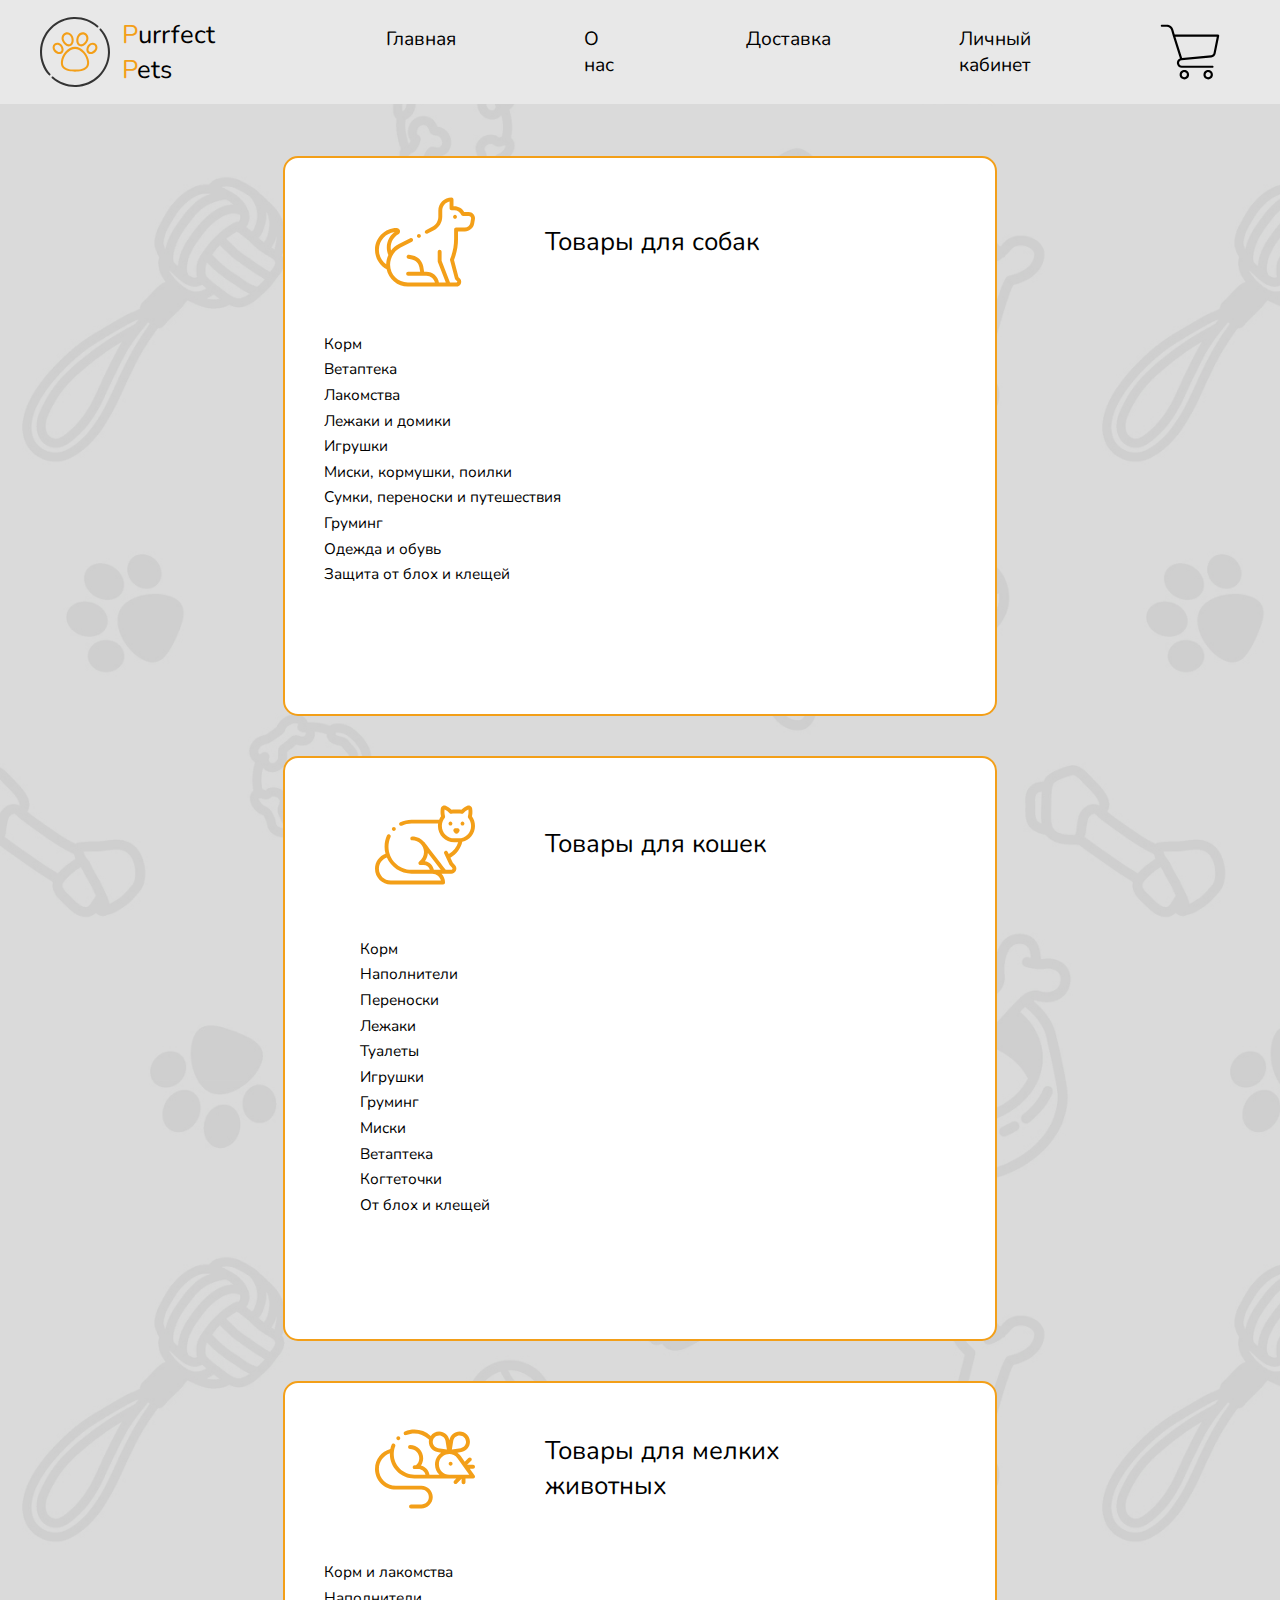
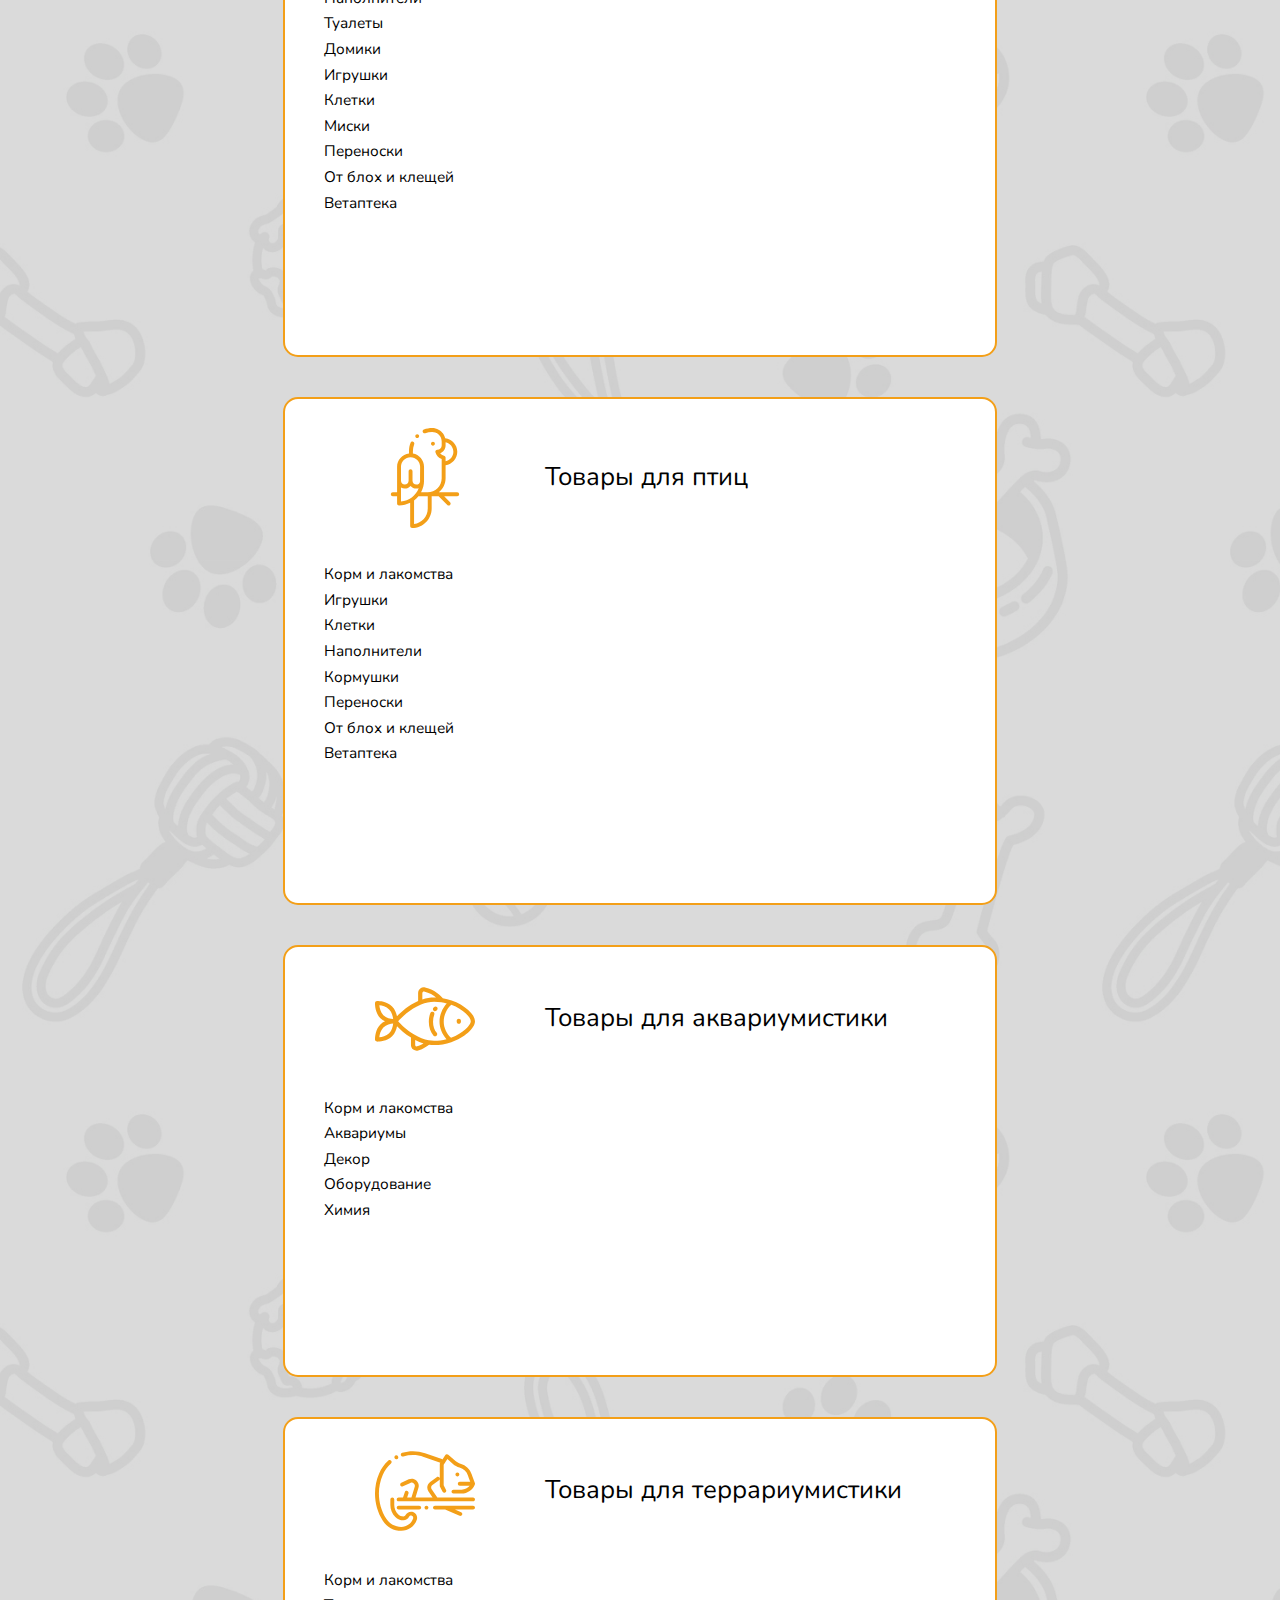
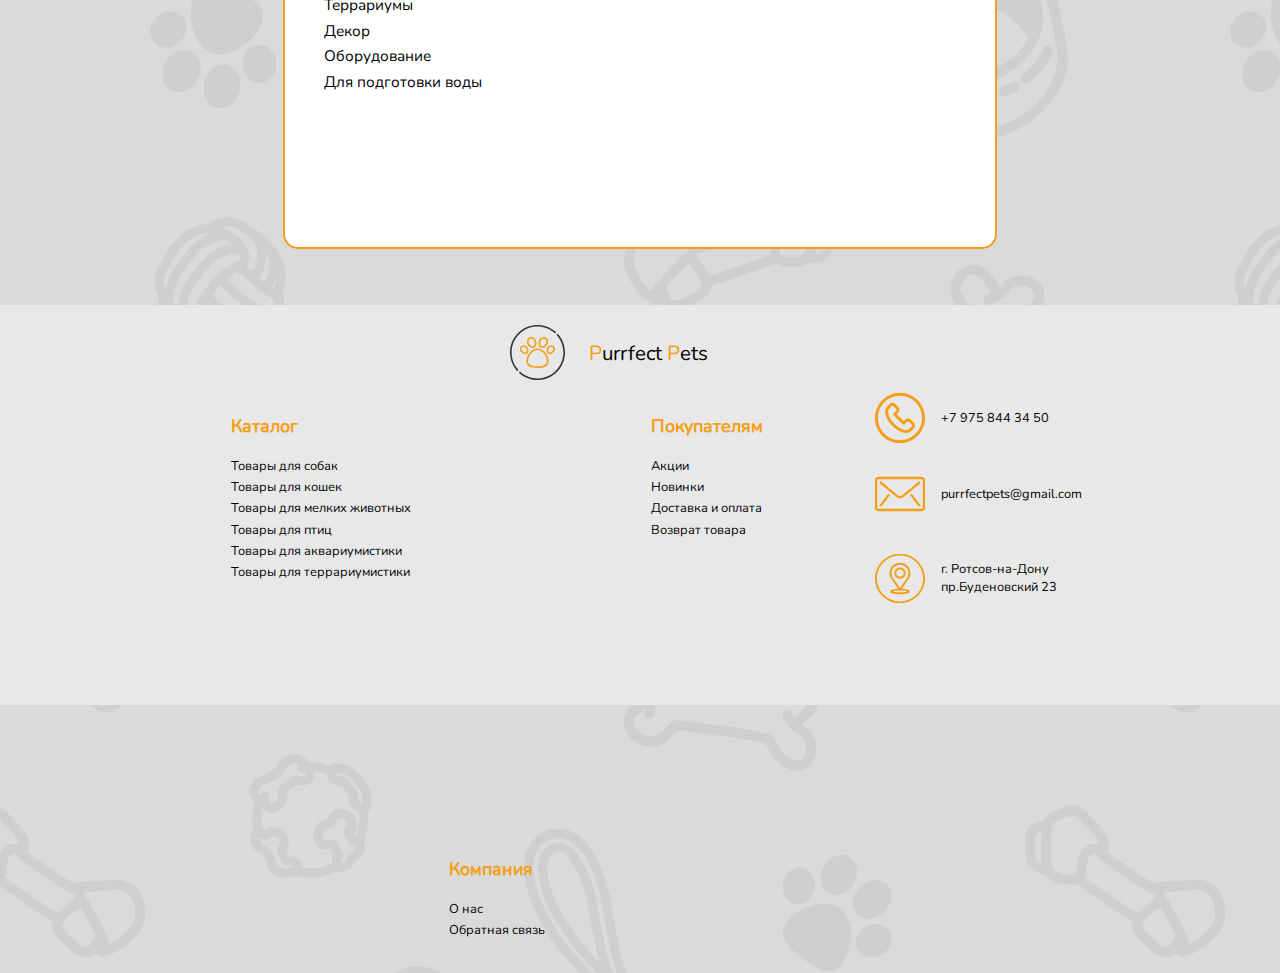
<file: categories.html>
<!DOCTYPE html>
<html lang="en">
<head>
    <meta charset="UTF-8">
    <meta http-equiv="X-UA-Compatible" content="IE=edge">
    <meta name="viewport" content="width=device-width, initial-scale=1.0">
    <link rel="stylesheet" href="css/header.css">
    <link rel="stylesheet" href="css/categories.css">
    <link rel="stylesheet" href="css/footer.css">
    <title>Document</title>
</head>
<body>
    <header>
        <nav id="space_t">
            <div id="logo_t">
                <img src="img/logo.svg">
                <a href="main.html"  class="link_head"><p id="name_t"><span id="letter">P</span>urrfect <span id="letter">P</span>ets</p></a>  
            </div>
            <ul id="row_ul">
                <li id="header_li"><a href="main.html" class="link_head">Главная</a></li>
                <li id="header_li"><a href="about.html" class="link_head">О нас</a></li>
                <li id="header_li"><a href="dilivery.html" class="link_head">Доставка</a></li>
                <li id="header_li"><a href="login.php" class="link_head">Личный кабинет</a></li>
            </ul>
            <img src="img/cart.svg" alt="корзина" id="button_purchase">
        </nav>
    </header>
    <main>

        <section class="category_block">
            <div class="head_part">
                <svg class="svg-redact" width="80" height="80" viewBox="0 0 80 80" fill="none" xmlns="http://www.w3.org/2000/svg">
                    <g clip-path="url(#clip0_23_89)">
                    <path d="M78.8121 17.7735C77.8509 16.6322 76.4437 15.9775 74.9513 15.9775H71.3696C69.7794 13.1783 66.8056 11.4201 63.5292 11.4201H62.7884V5.9701C62.7884 5.10713 62.0889 4.40759 61.2259 4.40759C55.4016 4.40759 50.6632 9.14607 50.6632 14.9703V19.853C50.6632 23.2513 48.787 26.3306 45.767 27.8889L40.6654 30.5212C39.8985 30.917 39.5976 31.8594 39.9932 32.6262C40.2706 33.1639 40.8168 33.4727 41.3831 33.4727C41.6243 33.4727 41.8692 33.4167 42.0982 33.2984L47.1998 30.6661C51.2638 28.5692 53.7882 24.4259 53.7882 19.8532V14.9702C53.7882 11.405 56.3101 8.41747 59.6634 7.69762V12.9827C59.6634 13.8456 60.3631 14.5452 61.2259 14.5452H63.5292C65.9048 14.5452 68.037 15.9594 68.9613 18.148C69.2056 18.7266 69.7725 19.1027 70.4007 19.1027H74.9513C75.5198 19.1027 76.0559 19.3521 76.4221 19.7869C76.7884 20.2218 76.943 20.7924 76.8465 21.3527L76.2682 24.7071C75.9012 26.8348 74.068 28.3789 71.9091 28.3789H64.9528C64.9364 28.3789 64.9206 28.3807 64.9044 28.3814C64.8881 28.3809 64.8723 28.3789 64.8559 28.3789C63.9931 28.3789 63.2934 29.0784 63.2934 29.9414V37.5813C63.2934 43.1082 62.2265 48.497 60.1226 53.5981C59.9929 53.9123 59.9695 54.2603 60.0553 54.5892L63.8986 69.2875C63.9658 69.5442 64.097 69.7795 64.2803 69.9714L65.6536 71.4095C65.9019 71.6695 65.8372 71.9464 65.7764 72.0881C65.7156 72.23 65.5601 72.4681 65.2006 72.4681H59.9953L53.2802 55.0692V47.8436C53.2802 46.9806 52.5805 46.281 51.7177 46.281C50.8547 46.281 50.1552 46.9806 50.1552 47.8436V55.3603C50.1552 55.5527 50.1906 55.7435 50.26 55.923L56.6457 72.4678H51.1491C50.3949 67.5796 46.1595 63.8251 41.0635 63.8251H39.2999L38.6024 59.6863C37.857 55.263 34.5399 51.8034 30.1517 50.8728L27.1961 50.2459C26.3527 50.067 25.5225 50.6061 25.3434 51.4501C25.1644 52.2944 25.7036 53.1238 26.5478 53.3028L29.5035 53.9297C32.628 54.5924 34.9899 57.0558 35.5207 60.2055L36.1307 63.8249H26.5036C25.6408 63.8249 24.9411 64.5245 24.9411 65.3874C24.9411 66.2504 25.6408 66.95 26.5036 66.95H41.0635C44.4309 66.95 47.2567 69.3128 47.9699 72.4676H26.2483C18.431 72.4676 12.0711 66.1078 12.0711 58.2905C12.0711 52.4312 15.3057 47.1225 20.5126 44.4359L29.6046 39.7446C30.3713 39.349 30.6722 38.4065 30.2766 37.6396C29.881 36.8727 28.938 36.5716 28.1716 36.9675L19.0796 41.6588C16.5852 42.9459 14.4694 44.7352 12.8255 46.8667C12.6529 46.0476 12.565 45.2077 12.565 44.351C12.565 39.9882 14.929 35.9444 18.7342 33.7978C19.7649 33.2164 20.254 32.0516 19.9514 30.899C19.6328 29.6858 18.5429 28.837 17.2966 28.8273C17.2895 28.8272 17.2826 28.8262 17.2754 28.8262C17.2709 28.8262 17.2662 28.8262 17.2615 28.8264C17.2596 28.8264 17.2579 28.8267 17.256 28.8267C7.92641 28.837 0.188539 36.521 0.00322481 45.9646C-0.126151 52.5542 3.5045 58.6936 9.29783 61.7715C10.9133 69.6492 17.8998 75.5927 26.2483 75.5927H65.2008C66.7277 75.5927 68.0491 74.7206 68.6495 73.3169C69.2502 71.9131 68.9681 70.3551 67.9136 69.2507L66.8195 68.1053L63.2098 54.3003C65.3391 48.9647 66.4183 43.3424 66.4183 37.5811V31.5037H71.9091C75.5932 31.5037 78.7217 28.8686 79.3476 25.2379L79.9259 21.8834C80.1796 20.4127 79.7737 18.9147 78.8121 17.7735ZM3.12778 46.026C3.2695 38.8047 8.77345 32.8363 15.7001 32.0414C11.8003 34.8894 9.44033 39.4607 9.44033 44.351C9.44033 46.457 9.8594 48.4848 10.6855 50.3911C9.61596 52.6944 9.01204 55.2306 8.95345 57.8682C5.26202 55.1281 3.03575 50.7159 3.12778 46.026Z"/>
                    <path d="M65.1113 20.9577C65.4018 20.6671 65.5691 20.264 65.5691 19.853C65.5691 19.4421 65.4019 19.039 65.1113 18.7483C64.8207 18.4577 64.4174 18.2905 64.0066 18.2905C63.5941 18.2905 63.1925 18.4577 62.9019 18.7483C62.6099 19.039 62.4441 19.4421 62.4441 19.853C62.4441 20.264 62.6099 20.6671 62.9019 20.9577C63.1925 21.2484 63.5957 21.4156 64.0066 21.4156C64.4174 21.4156 64.8191 21.2484 65.1113 20.9577Z"/>
                    <path d="M35.1343 36.6954C35.5454 36.6954 35.9468 36.5297 36.239 36.2391C36.5297 35.9469 36.6968 35.5454 36.6968 35.1344C36.6968 34.7235 36.5298 34.3203 36.239 34.0282C35.9484 33.7375 35.5454 33.5719 35.1343 33.5719C34.7218 33.5719 34.3187 33.7375 34.0282 34.0282C33.7376 34.3188 33.5718 34.7219 33.5718 35.1344C33.5718 35.5454 33.7376 35.9485 34.0282 36.2391C34.3189 36.5297 34.722 36.6954 35.1343 36.6954Z"/>
                    </g>
                    <defs> 
                    <clipPath id="clip0_23_89">
                    <rect width="80" height="80" fill="white"/>
                    </clipPath>
                    </defs>
                </svg>
                <div class="name_part"><h2>Товары для собак</h2></div>
            </div>
            <div class="body_part">
                <ul>
                    <li><a href="test.php">Корм</a></li>
                    <li>Ветаптека</li>
                    <li>Лакомства</li>
                    <li>Лежаки и домики</li>
                    <li>Игрушки</li>
                    <li>Миски, кормушки, поилки</li>
                    <li>Сумки, переноски и путешествия</li>
                    <li>Груминг</li>
                    <li>Одежда и обувь</li>
                    <li>Защита от блох и клещей</li>
                </ul>
            </div>
        </section>

        <section class="category_block">
            <div class="head_part">
                <svg class="svg-redact" width="80" height="80" viewBox="0 0 80 80" fill="none" xmlns="http://www.w3.org/2000/svg">
                    <g clip-path="url(#clip0_23_101)">
                    <path d="M67.5114 27.5691C67.2166 26.9396 66.5769 26.5328 65.8817 26.5328H64.4719C63.7767 26.5328 63.1372 26.9397 62.8423 27.5691C62.5475 28.1986 62.6445 28.9503 63.0895 29.4842L63.7942 30.33C64.1372 30.7417 64.6411 30.9778 65.1769 30.9778C65.7127 30.9778 66.2166 30.7417 66.5594 30.3302L67.2642 29.4842C67.7092 28.9503 67.8063 28.1986 67.5114 27.5691Z" />
                    <path d="M60.3594 21.2614C59.9484 21.2614 59.5453 21.4285 59.2547 21.7192C58.9641 22.0114 58.7969 22.4129 58.7969 22.8239C58.7969 23.2364 58.9641 23.6379 59.2547 23.9285C59.5453 24.2207 59.9484 24.3881 60.3594 24.3881C60.7703 24.3881 61.1734 24.2209 61.4641 23.9285C61.7547 23.6395 61.9219 23.2364 61.9219 22.8239C61.9219 22.4129 61.7547 22.0098 61.4641 21.7192C61.1734 21.4285 60.7703 21.2614 60.3594 21.2614Z" />
                    <path d="M69.9953 24.3864C70.4062 24.3864 70.8094 24.2207 71.1 23.9285C71.3906 23.6379 71.5578 23.2364 71.5578 22.8239C71.5578 22.4129 71.3906 22.0098 71.1 21.7192C70.8094 21.4285 70.4062 21.2614 69.9953 21.2614C69.5828 21.2614 69.1812 21.4285 68.8891 21.7192C68.5984 22.0098 68.4328 22.4129 68.4328 22.8239C68.4328 23.2364 68.5984 23.6379 68.8891 23.9285C69.1797 24.2207 69.5828 24.3864 69.9953 24.3864Z" />
                    <path d="M69.85 37.4764C75.6564 36.1367 80 30.9281 80 24.7206C80 21.9764 79.1305 19.2929 77.5366 17.0762C77.7173 16.2987 77.8403 15.5051 77.9031 14.7075C78.005 13.4126 77.9494 12.1117 77.738 10.8406C77.5925 9.96653 77.0628 9.22044 76.2848 8.79372C75.5067 8.36684 74.5927 8.32106 73.7773 8.66809C72.0055 9.42216 70.4089 10.4737 69.0206 11.8003C68.3191 11.6853 67.6111 11.6273 66.9066 11.6273H63.4472C62.7478 11.6273 62.045 11.6845 61.3484 11.7978C59.9608 10.4725 58.365 9.42169 56.5942 8.66809C55.7786 8.32106 54.8647 8.36684 54.0866 8.79387C53.3086 9.22075 52.7791 9.96684 52.6336 10.8407C52.422 12.1117 52.3664 13.4126 52.4683 14.7078C52.5308 15.4986 52.6522 16.2859 52.8305 17.0573C52.2341 17.8837 51.7389 18.7754 51.3517 19.7111H29.2709C26.0964 19.7111 23.0372 20.384 20.1786 21.7111C19.3959 22.0745 19.0559 23.0036 19.4194 23.7862C19.6839 24.3559 20.2483 24.6912 20.8377 24.6912C21.058 24.6912 21.2817 24.6443 21.4947 24.5456C23.938 23.4112 26.5544 22.8361 29.2711 22.8361H50.4931C50.4023 23.4579 50.3539 24.0875 50.3539 24.7208C50.3539 31.9404 56.2277 37.8142 63.4473 37.8142H66.5425C65.3823 41.827 62.6853 45.2259 59.015 47.2776L58.1861 45.5072C57.82 44.7256 56.8898 44.3887 56.1084 44.7547C55.3269 45.1206 54.99 46.0508 55.3559 46.8323L59.5747 55.8428C59.6508 56.0051 59.7541 56.1531 59.8803 56.2804L61.7003 58.1159C62.1228 58.5422 61.9897 59.0175 61.9128 59.202C61.8359 59.3865 61.5922 59.8158 60.992 59.8158H56.5492C56.5492 59.8158 39.6445 37.9218 39.6045 37.8804C37.3075 35.0001 33.7719 33.149 29.81 33.149C28.947 33.149 28.2475 33.8486 28.2475 34.7115C28.2475 35.5745 28.947 36.274 29.81 36.274C34.9937 36.274 39.2111 40.4914 39.2111 45.6751C39.2111 48.6475 37.7798 51.4776 35.3823 53.2458C34.8392 53.6464 34.6147 54.3503 34.8255 54.9914C35.0364 55.6325 35.6348 56.0658 36.3097 56.0658H38.792C41.1778 56.0658 43.2014 57.6465 43.87 59.8158H29.2709C19.0756 59.8154 10.7812 51.5209 10.7812 41.3256C10.7812 38.6253 11.3497 36.0234 12.4708 33.5922C12.8322 32.8086 12.4898 31.8804 11.7061 31.519C10.9227 31.1578 9.99422 31.5 9.63281 32.2836C8.32125 35.1281 7.65625 38.1703 7.65625 41.3256C7.65625 43.3106 7.92656 45.2334 8.43 47.0606C3.45844 48.8084 0 53.5686 0 58.957C0 65.9079 5.655 71.5631 12.6061 71.5631H54.4792C55.3422 71.5631 56.0417 70.8636 56.0417 70.0006C56.0417 67.2612 54.9527 64.7729 53.1872 62.9404H60.9919C62.687 62.9404 64.1452 61.9684 64.7972 60.4037C65.4492 58.8389 65.1128 57.1192 63.9191 55.9153L62.2897 54.2722L60.3427 50.1137C65.1994 47.4736 68.6655 42.8737 69.85 37.4764ZM53.4788 24.7204C53.4788 22.4186 54.2822 20.1729 55.7411 18.3973C56.0667 18.0009 56.177 17.4698 56.0364 16.9765C55.8033 16.1595 55.6511 15.3134 55.5839 14.462C55.5105 13.5287 55.5386 12.5925 55.6672 11.6739C57.1858 12.3653 58.5381 13.3357 59.6905 14.5618C60.0717 14.9675 60.64 15.1397 61.1825 15.0137C61.93 14.8401 62.692 14.752 63.4472 14.752H66.9066C67.6663 14.752 68.4325 14.8411 69.1841 15.0167C69.7273 15.1437 70.2966 14.9715 70.6784 14.565C71.8314 13.3375 73.1847 12.3661 74.7047 11.674C74.8334 12.5926 74.8614 13.5289 74.788 14.462C74.7266 15.2411 74.5941 16.015 74.3936 16.7664C74.1562 17.2959 74.2283 17.9297 74.6125 18.3973C76.0716 20.1729 76.875 22.4186 76.875 24.7208C76.875 30.2175 72.4031 34.6892 66.9066 34.6892H63.4472C57.9505 34.689 53.4788 30.2172 53.4788 24.7204ZM39.9489 53.0195C41.3228 51.1181 42.1527 48.8483 42.3073 46.4793L52.6014 59.8156H47.0844C46.4195 56.2793 43.5414 53.5142 39.9489 53.0195ZM12.6061 68.4379C7.37813 68.4379 3.125 64.1848 3.125 58.957C3.125 54.8987 5.73172 51.3144 9.47734 50.0043C12.8267 57.6137 20.438 62.9404 29.2711 62.9404H45.8566C49.2127 62.9404 52.0295 65.2943 52.7423 68.4381H12.6061V68.4379Z" />
                    <path d="M15.0766 28.724C15.4891 28.724 15.8906 28.5568 16.1828 28.2662C16.4734 27.9756 16.6391 27.5724 16.6391 27.1615C16.6391 26.7506 16.4734 26.3474 16.1828 26.0568C15.8906 25.7662 15.4891 25.599 15.0766 25.599C14.6656 25.599 14.2641 25.7662 13.9719 26.0568C13.6812 26.3474 13.5156 26.7506 13.5156 27.1615C13.5156 27.5724 13.6812 27.9756 13.9719 28.2662C14.2641 28.5567 14.6656 28.724 15.0766 28.724Z" />
                    </g>
                    <defs>
                    <clipPath id="clip0_23_101">
                    <rect width="80" height="80" fill="white"/>
                    </clipPath>
                    </defs>
                </svg>
                <div class="name_part"><h2>Товары для кошек</h2></div>
            </div>
            <div class="body_part">
                <div class="list">
                <ul>
                    <li>Корм</li>
                    <li>Наполнители</li>
                    <li>Переноски</li>
                    <li>Лежаки</li>
                    <li>Туалеты</li>
                    <li>Игрушки</li>
                    <li>Груминг</li>
                    <li>Миски</li>
                    <li>Ветаптека</li>
                    <li>Когтеточки</li>
                    <li>От блох и клещей</li>
                </ul>
                </div>
            </div>
        </section>

        <section class="category_block">
            <div class="head_part">
                <svg class="svg-redact" width="80" height="80" viewBox="0 0 80 80" fill="none" xmlns="http://www.w3.org/2000/svg">
                    <g clip-path="url(#clip0_23_95)">
                    <path d="M75.8514 39.8055H78.4375C79.3003 39.8055 80 39.106 80 38.243C80 37.38 79.3005 36.6805 78.4375 36.6805H73.6875L76.9491 33.419C77.5592 32.8088 77.5592 31.8194 76.9491 31.2093C76.3391 30.5991 75.35 30.5991 74.7392 31.2093L71.8066 34.1419L68.6306 29.695C67.8458 28.596 66.9116 27.6744 65.8736 26.9408L68.9847 26.4449C73.0194 25.8016 75.9476 22.3694 75.9476 18.2838C75.9476 13.7269 72.2403 10.0197 67.6834 10.0197C63.5978 10.0197 60.1658 12.9482 59.5225 16.9827L59.5103 17.0588L59.4981 16.9827C58.8548 12.9482 55.4226 10.0197 51.3372 10.0197C48.5567 10.0197 46.0944 11.4015 44.5956 13.513C38.8947 8.37005 30.9906 7.01879 23.8951 9.99833C23.0995 10.3325 22.7255 11.2483 23.0595 12.044C23.3936 12.8394 24.3092 13.2135 25.1052 12.8796C31.1406 10.3449 37.8748 11.5371 42.6794 15.9908L43.262 16.531C43.1394 17.0963 43.0731 17.6822 43.0731 18.2836C43.0731 22.3691 46.0014 25.8015 50.0359 26.4447L52.935 26.9069C49.8648 28.97 48.0026 32.3999 48.0026 36.3047C48.0026 39.5494 49.3706 42.4786 51.5575 44.5527H43.5891C42.9684 40.9508 40.2405 38.0607 36.7245 37.2024C37.8917 35.48 38.543 33.4252 38.543 31.3055C38.543 25.5143 33.8316 20.8029 28.0403 20.8029C27.1773 20.8029 26.4778 21.5024 26.4778 22.3654C26.4778 23.2283 27.1773 23.9279 28.0403 23.9279C32.1084 23.9279 35.418 27.2375 35.418 31.3055C35.418 33.508 34.4698 35.536 32.8 36.9419H31.7187C30.8558 36.9419 30.1562 37.6415 30.1562 38.5044C30.1562 39.3674 30.8558 40.0669 31.7187 40.0669H34.5492C37.3441 40.0669 39.7012 41.9729 40.3919 44.5529H31.4775C22.3919 44.5527 15 37.1608 15 28.075C15 25.8658 15.4012 23.7538 16.1928 21.7974C16.5164 20.9974 16.1303 20.0866 15.3303 19.7629C14.5303 19.4393 13.6195 19.8254 13.2958 20.6254C12.8456 21.7379 12.5028 22.8908 12.2659 24.0758C5.04484 25.9816 -0.0645387 32.6069 0.00030505 40.1572C0.0781175 49.1671 7.54968 56.4971 16.6559 56.4971H37.1033C40.3951 56.4971 43.0733 59.1752 43.0733 62.4671C43.0733 65.759 40.3951 68.4369 37.1033 68.4369H28.8281C27.9651 68.4369 27.2656 69.1365 27.2656 69.9994C27.2656 70.8624 27.9651 71.5619 28.8281 71.5619H37.1033C42.1183 71.5619 46.1983 67.4819 46.1983 62.4671C46.1983 57.4522 42.1183 53.3721 37.1033 53.3721H16.6559C9.25796 53.3721 3.18827 47.4319 3.12546 40.1305C3.0764 34.4305 6.66499 29.3821 11.8847 27.4683C11.8789 27.67 11.875 27.8721 11.875 28.0752C11.875 38.8841 20.6686 47.6777 31.4775 47.6777H65.0289L63.3153 49.3911C62.7051 50.0013 62.7051 50.9907 63.3153 51.6008C63.6205 51.906 64.0203 52.0585 64.4202 52.0585C64.82 52.0585 65.2198 51.9058 65.525 51.6008L69.2666 47.8593V50.6751C69.2666 51.538 69.9662 52.2376 70.8291 52.2376C71.6919 52.2376 72.3916 51.538 72.3916 50.6751V47.6775H78.4375C79.0228 47.6775 79.5591 47.3505 79.8269 46.8301C80.0947 46.3096 80.0492 45.6832 79.7091 45.2069L75.8514 39.8055ZM62.6084 17.4746C63.0086 14.9657 65.143 13.1446 67.6834 13.1446C70.5172 13.1446 72.8226 15.4499 72.8226 18.2836C72.8226 20.8243 71.0017 22.9586 68.4926 23.3585L61.4925 24.4746L62.6084 17.4746ZM46.1983 18.2838C46.1983 15.45 48.5036 13.1447 51.3373 13.1447C53.878 13.1447 56.0123 14.9658 56.4123 17.4747L57.5283 24.4747L50.5281 23.3586C48.0192 22.9588 46.1983 20.8244 46.1983 18.2838ZM59.3756 44.5527C54.8278 44.5527 51.1278 40.8527 51.1278 36.3047C51.1278 31.8675 54.0883 29.338 56.8589 28.4502C57.6661 28.1916 58.567 28.0369 59.5028 28.0369C61.7791 28.0369 64.2601 28.9521 66.0878 31.5111L75.4017 44.5525H59.3756V44.5527Z" />
                    <path d="M60.492 34.2275C60.0811 34.2275 59.6779 34.3947 59.3875 34.6854C59.0968 34.976 58.9295 35.3791 58.9295 35.79C58.9295 36.201 59.0967 36.6041 59.3875 36.8947C59.6779 37.1854 60.0811 37.3525 60.492 37.3525C60.9031 37.3525 61.3061 37.1854 61.5967 36.8947C61.8873 36.6041 62.0545 36.201 62.0545 35.79C62.0545 35.3791 61.8875 34.976 61.5967 34.6854C61.3061 34.3947 60.9031 34.2275 60.492 34.2275Z" />
                    <path d="M18.6531 16.9072C19.064 16.9072 19.4656 16.74 19.7578 16.4494C20.0484 16.1588 20.2156 15.7557 20.2156 15.3447C20.2156 14.9322 20.0484 14.5307 19.7578 14.24C19.4656 13.9479 19.064 13.7822 18.6531 13.7822C18.2406 13.7822 17.8375 13.9479 17.5469 14.24C17.2562 14.5307 17.0891 14.9322 17.0891 15.3447C17.0891 15.7557 17.2562 16.1588 17.5469 16.4494C17.8375 16.7399 18.2406 16.9072 18.6531 16.9072Z" />
                    </g>
                    <defs>
                    <clipPath id="clip0_23_95">
                    <rect width="80" height="80" fill="white"/>
                    </clipPath>
                    </defs>
                </svg>                    
                <div class="name_part"><h2>Товары для мелких животных</h2></div>
            </div>
            <div class="body_part">
                <ul>
                    <li>Корм и лакомства</li>
                    <li>Наполнители</li>
                    <li>Туалеты</li>
                    <li>Домики</li>
                    <li>Игрушки</li>
                    <li>Клетки</li>
                    <li>Миски</li>
                    <li>Переноски</li>
                    <li>От блох и клещей</li>
                    <li>Ветаптека</li>
                </ul>
            </div>
        </section>

        <section class="category_block">
            <div class="head_part">
                <svg class="svg-redact" width="80" height="80" viewBox="0 0 80 80" fill="none" xmlns="http://www.w3.org/2000/svg">
                    <g clip-path="url(#clip0_23_108)">
                    <path d="M47.461 13.6984C47.7514 13.4078 47.9188 13.0047 47.9188 12.5938C47.9188 12.1828 47.7516 11.7797 47.461 11.4891C47.1703 11.1984 46.7672 11.0312 46.3563 11.0312C45.9438 11.0312 45.5422 11.1984 45.25 11.4891C44.9595 11.7797 44.7938 12.1828 44.7938 12.5938C44.7938 13.0047 44.9595 13.4078 45.25 13.6984C45.5422 13.9891 45.9438 14.1562 46.3563 14.1562C46.7672 14.1562 47.1703 13.9891 47.461 13.6984Z" />
                    <path d="M65.7695 51.4569H50.99C54.3259 48.8095 56.4694 44.7214 56.4694 40.1417V29.8191C61.7523 29.0589 65.8259 24.5045 65.8259 19.0145C65.8259 13.4164 61.59 8.79125 56.1553 8.17C54.9986 3.485 50.7619 0 45.7247 0C43.4453 0 41.2189 0.409375 39.1073 1.21688C38.3013 1.52516 37.8977 2.42828 38.2058 3.23438C38.5139 4.04031 39.4175 4.44375 40.2233 4.13578C41.9773 3.465 43.8283 3.125 45.7248 3.125C49.9264 3.125 53.3445 6.54313 53.3445 10.7447C53.3445 10.7519 53.3455 10.7587 53.3456 10.7658V13.9891C53.3456 15.9045 51.7794 17.4628 49.8539 17.4628C49.3673 17.4628 48.9086 17.6895 48.613 18.0759C48.3173 18.4623 48.2186 18.9645 48.3459 19.4341C49.0306 21.9602 50.9286 23.9781 53.3456 24.8512L53.3445 40.1416C53.3445 46.3808 48.2686 51.4567 42.0292 51.4567H36.843C38.3652 48.6366 39.2303 45.4117 39.2303 41.9883V31.0931C39.2303 25.7863 35.375 21.3658 30.3189 20.4773V18.5306C30.3189 16.6027 30.6702 14.7228 31.3628 12.9437C31.6759 12.1397 31.2778 11.2339 30.4738 10.9208C29.6694 10.6078 28.7639 11.0059 28.4509 11.81C27.6169 13.952 27.1941 16.2133 27.1941 18.5306V20.3872C21.8388 21.0112 17.6677 25.573 17.6677 31.0931V51.4567H14.2305C13.3675 51.4567 12.668 52.1562 12.668 53.0192C12.668 53.8822 13.3675 54.5817 14.2305 54.5817H17.6673V60.4263C17.6673 61.2892 18.367 61.9888 19.2298 61.9888C22.4255 61.9888 25.4478 61.2341 28.13 59.8956V78.4375C28.13 79.3005 28.8297 80 29.6925 80C38.3148 80 45.3294 72.9853 45.3294 64.3631V54.5819H50.9045L57.8541 61.5312C58.1592 61.8364 58.5591 61.9889 58.9589 61.9889C59.3588 61.9889 59.7586 61.8362 60.0638 61.5312C60.6739 60.9211 60.6739 59.9317 60.0638 59.3216L55.3241 54.5819H65.7694C66.6322 54.5819 67.3319 53.8823 67.3319 53.0194C67.332 52.1564 66.6323 51.4569 65.7695 51.4569ZM52.1166 20.1905C54.6542 19.2667 56.4705 16.8355 56.4705 13.9892V11.3789C60.0213 12.1045 62.7009 15.2523 62.7009 19.0145C62.7009 22.7766 60.0213 25.9245 56.4705 26.6502V23.6586C56.4705 22.902 55.9284 22.2541 55.1838 22.1206C53.9353 21.8969 52.8416 21.1878 52.1166 20.1905ZM20.7923 31.0934C20.7923 26.8717 24.2269 23.437 28.4488 23.437C32.6706 23.437 36.1052 26.8717 36.1052 31.0934C36.1052 31.0934 36.1033 42.2027 36.1013 42.3094C36.0605 43.9542 34.7127 45.2806 33.0583 45.2806C31.3781 45.2806 30.0113 43.9138 30.0113 42.2336V34.6553C30.0113 33.7923 29.3116 33.0928 28.4488 33.0928C27.5859 33.0928 26.8863 33.7923 26.8863 34.6553V42.2336C26.8863 43.9138 25.5194 45.2806 23.8392 45.2806C22.1592 45.2806 20.7923 43.9138 20.7923 42.2336V31.0934ZM20.7923 47.5977C21.692 48.1106 22.7316 48.4055 23.8392 48.4055C25.6706 48.4055 27.3173 47.6028 28.4488 46.3319C29.58 47.6028 31.2269 48.4055 33.0583 48.4055C33.7209 48.4055 34.3587 48.2989 34.9575 48.1048C32.6838 53.932 27.2616 58.1958 20.7923 58.7922V47.5977ZM42.2044 64.3631C42.2044 70.7333 37.4197 76.0069 31.255 76.778V57.9595C32.5539 56.9791 33.7295 55.8439 34.7552 54.5819H42.2044V64.3631Z" />
                    <path d="M33.7625 8.05933C34.1734 8.05933 34.5766 7.89214 34.867 7.60151C35.1577 7.31089 35.325 6.90776 35.325 6.49683C35.325 6.08589 35.1578 5.68276 34.867 5.39214C34.5766 5.10151 34.1734 4.93433 33.7625 4.93433C33.3499 4.93433 32.9484 5.10151 32.6578 5.39214C32.3672 5.68276 32.2 6.08589 32.2 6.49683C32.2 6.90776 32.367 7.31089 32.6578 7.60151C32.9484 7.89214 33.3499 8.05933 33.7625 8.05933Z" />
                    </g>
                    <defs>
                    <clipPath id="clip0_23_108">
                    <rect width="80" height="80" fill="white"/>
                    </clipPath>
                    </defs>
                </svg>
                <div class="name_part"><h2>Товары для птиц</h2></div>
            </div>
            <div class="body_part">
                <ul>
                    <li>Корм и лакомства</li>
                    <li>Игрушки</li>
                    <li>Клетки</li>
                    <li>Наполнители</li>
                    <li>Кормушки</li>
                    <li>Переноски</li>
                    <li>От блох и клещей</li>
                    <li>Ветаптека</li>
                </ul>
            </div>
        </section>

        <section class="category_block">
            <div class="head_part">
                <svg class="svg-redact" width="80" height="80" viewBox="0 0 80 80" fill="none" xmlns="http://www.w3.org/2000/svg">
                    <g clip-path="url(#clip0_25_131)">
                    <path d="M74.556 32.7554C71.0602 29.635 66.3691 26.9506 61.3446 25.1946C61.3413 25.1934 61.3382 25.1923 61.3349 25.191C61.3294 25.1892 61.3241 25.1871 61.3187 25.1851C58.9998 24.3764 56.6171 23.7662 54.2272 23.3635C52.8165 21.6531 48.1372 16.6868 40.0349 14.8043C38.6886 14.4912 37.2949 14.806 36.2096 15.6676C35.1175 16.5348 34.4913 17.8312 34.4913 19.2246V25.6592C26.8813 29.0084 20.8483 34.4706 17.6047 37.8243C17.1217 35.3862 16.0506 32.3039 13.6865 29.9398C9.18481 25.4382 1.93839 25.6253 1.63401 25.6356C0.745576 25.6651 0.032293 26.3784 0.00307419 27.2668C-0.00723833 27.5729 -0.192239 34.8161 4.30902 39.3173C5.42574 40.434 6.70559 41.2531 8.00887 41.8553C6.70559 42.4701 5.42543 43.2975 4.30886 44.414C-0.192239 48.917 -0.00708208 56.16 0.00307419 56.4661C0.032293 57.3545 0.745576 58.068 1.63401 58.0975C1.66292 58.0985 1.75402 58.1011 1.89917 58.1011C3.2873 58.1011 9.61137 57.8683 13.6865 53.7916C16.0704 51.4077 17.1394 48.2548 17.6159 45.7706C19.995 48.2261 23.8703 51.8113 28.7697 54.8769V60.7753C28.7697 62.2224 29.4352 63.548 30.5955 64.4121C31.3936 65.0063 32.3333 65.3139 33.2931 65.3139C33.731 65.3139 34.173 65.25 34.6075 65.12C38.691 63.9008 41.7803 61.6757 43.2124 60.5033C44.5921 60.7055 45.9668 60.8092 47.3094 60.8092C51.9186 60.8092 56.5307 60.0339 61.0171 58.5052C61.0201 58.5042 61.023 58.5031 61.026 58.5022C71.4887 54.9363 79.9993 47.442 79.9993 41.7934C80.0003 39.0987 78.0668 35.8892 74.556 32.7554ZM6.69637 36.9306C4.38699 34.6212 3.68121 31.1554 3.46761 29.0946C5.52449 29.3036 8.97809 30.0046 11.3001 32.3267C13.6075 34.6339 14.3137 38.0347 14.5283 40.0539C12.5008 39.8844 9.01215 39.2464 6.69637 36.9306ZM11.3 51.4048C8.99262 53.713 5.53012 54.4192 3.46824 54.6331C3.68277 52.5705 4.38949 49.1086 6.69637 46.8006C9.01325 44.4837 12.4947 43.7819 14.5325 43.5712C14.3237 45.6275 13.6228 49.082 11.3 51.4048ZM37.8671 19.2245C37.8671 18.8668 38.028 18.5338 38.3089 18.3109C38.4699 18.1829 38.8092 17.9846 39.2706 18.092C43.5325 19.0823 46.7271 21.0792 48.8429 22.8064C48.3305 22.787 47.8193 22.7771 47.31 22.7771C44.2297 22.7771 41.063 23.3096 37.8671 24.3607V19.2245ZM33.6417 61.8856C33.2855 61.9922 32.9099 61.9263 32.6122 61.7046C32.438 61.5749 32.1456 61.2817 32.1456 60.7753V56.803C34.3749 57.9541 36.6003 58.8603 38.8058 59.5181C37.4519 60.3667 35.6936 61.273 33.6417 61.8856ZM47.3102 57.4335C45.9039 57.4335 44.4533 57.305 43.0003 57.052C39.2033 56.3875 35.2753 54.8508 31.3256 52.4838C25.1033 48.7542 20.4181 43.9014 18.5323 41.7926C20.9339 39.1061 27.878 31.9697 36.8121 28.3418C36.8228 28.3375 36.8338 28.3335 36.8444 28.329C40.4108 26.8851 43.9318 26.1526 47.31 26.1526C49.2105 26.1526 51.1419 26.3 53.0513 26.5909C54.5088 26.8125 55.9657 27.1209 57.4074 27.5093C53.8655 31.269 51.6172 36.8072 51.6172 42.1709C51.6172 47.0683 53.7879 52.3534 57.2035 56.1314C53.9385 56.995 50.6221 57.4335 47.3102 57.4335ZM60.8252 54.9922C57.3076 51.8216 54.9927 46.7869 54.9927 42.1712C54.9927 37.1225 57.4569 31.7164 61.0671 28.684C70.7293 32.2976 76.6248 38.6715 76.6248 41.793C76.6248 44.9673 70.6384 51.3963 60.8252 54.9922Z" />
                    <path d="M67.0555 39.7271C66.1235 39.7271 65.3677 40.4828 65.3677 41.4149V42.171C65.3677 43.103 66.1235 43.8588 67.0555 43.8588C67.9875 43.8588 68.7433 43.103 68.7433 42.171V41.4149C68.7432 40.4828 67.9874 39.7271 67.0555 39.7271Z" />
                    <path d="M49.5779 30.4477C48.9019 29.8057 47.8338 29.8335 47.1919 30.5093C47.0301 30.6798 46.8704 30.8584 46.7169 31.0404C46.1163 31.7534 46.2072 32.818 46.9204 33.4185C47.2369 33.6854 47.6229 33.8157 48.0069 33.8157C48.4874 33.8157 48.9648 33.6115 49.2983 33.2152C49.4088 33.0841 49.5237 32.9557 49.6394 32.8337C50.2815 32.1577 50.2538 31.0896 49.5779 30.4477Z" />
                    <path d="M49.3832 51.0964C47.5071 48.9364 46.4311 45.66 46.4311 42.1072C46.4311 40.1181 46.7793 38.1612 47.4383 36.4478C47.7729 35.5778 47.3388 34.6014 46.469 34.2667C45.5988 33.932 44.6224 34.366 44.2877 35.236C43.4818 37.332 43.0557 39.7079 43.0557 42.1068C43.0557 46.4612 44.433 50.5445 46.8347 53.3097C47.1686 53.6941 47.6377 53.8908 48.1096 53.8908C48.5019 53.8908 48.8961 53.7547 49.2157 53.4773C49.9193 52.8659 49.9944 51.8 49.3832 51.0964Z" />
                    </g>
                    <defs>
                    <clipPath id="clip0_25_131">
                    <rect width="80" height="80" fill="white"/>
                    </clipPath>
                    </defs>
                </svg>
                <div class="name_part"><h2>Товары для аквариумистики</h2></div>
            </div>
            <div class="body_part">
                <ul>
                    <li>Корм и лакомства</li>
                    <li>Аквариумы</li>
                    <li>Декор</li>
                    <li>Оборудование</li>
                    <li>Химия</li>
                </ul>
            </div>
        </section>

        <section class="category_block">
            <div class="head_part">
                <svg class="svg-redact" width="80" height="80" viewBox="0 0 80 80" fill="none" xmlns="http://www.w3.org/2000/svg">
                    <g clip-path="url(#clip0_26_208)">
                    <path d="M78.4371 45.1627H49.8754L45.368 38.6834C44.6028 37.5834 44.8636 36.0498 45.9494 35.2647L51.1809 31.4811C51.569 31.2004 51.7893 30.7744 51.8226 30.3313V35.7878C51.8226 36.0366 51.882 36.2817 51.9959 36.503L54.0791 40.5506C54.3563 41.0892 54.9029 41.3984 55.4696 41.3982C55.7102 41.3982 55.9546 41.3425 56.1833 41.2246C56.9505 40.8298 57.2524 39.8876 56.8576 39.1203L54.9474 35.4094V18.9629L57.8971 14.4639L62.347 18.38C63.8439 19.6973 65.6544 20.6615 67.5828 21.1689C70.8654 22.032 73.4237 24.4834 74.4262 27.7263L74.8346 29.0474C74.8437 29.0768 74.8537 29.1058 74.8643 29.1346L76.1973 32.6892H67.8117C66.9487 32.6892 66.2492 33.3888 66.2492 34.2517C66.2492 35.1147 66.9487 35.8142 67.8117 35.8142H75.7648C74.2395 37.7364 71.8823 38.9262 69.3595 38.9262H62.7597C61.8967 38.9262 61.1972 39.6258 61.1972 40.4887C61.1972 41.3517 61.8967 42.0512 62.7597 42.0512H69.3595C73.9981 42.0512 78.2321 39.142 79.8952 34.8119C79.9605 34.6417 79.9932 34.4639 79.9972 34.2866C79.9975 34.2811 79.998 34.2758 79.9983 34.2703C79.9985 34.2583 79.9982 34.2463 79.998 34.2344C80.001 34.0445 79.9705 33.851 79.8997 33.6624L77.8066 28.0804L77.4118 26.8035C76.0883 22.5226 72.7112 19.2864 68.3776 18.1469C66.9169 17.7626 65.5455 17.0322 64.4116 16.0342L58.6097 10.9286C58.2699 10.6296 57.8169 10.4925 57.368 10.5533C56.9193 10.6139 56.519 10.8663 56.2708 11.245L53.9763 14.7453C53.8362 14.6284 53.6745 14.533 53.492 14.4692L40.0571 9.77677C34.1012 7.69647 27.7706 7.57147 21.75 9.4149C20.9249 9.66755 20.4608 10.5411 20.7135 11.3664C20.9661 12.1916 21.84 12.6553 22.665 12.403C28.0456 10.7555 33.7035 10.8677 39.0268 12.7271L52.2679 17.3519L52.0792 17.6398C51.9123 17.8944 51.8234 18.1922 51.8234 18.4965V30.1097C51.8045 29.8271 51.7103 29.546 51.532 29.2996C51.0264 28.6004 50.0496 28.4433 49.3503 28.9491L44.1188 32.7327C41.6621 34.5092 41.0721 37.9794 42.8035 40.4681L46.0695 45.1629H32.4237L34.7668 37.4825C35.4262 35.3213 34.7779 33.056 33.0751 31.5708C31.3723 30.0855 29.0398 29.7511 26.9883 30.698L21.0649 33.4319C20.2813 33.7935 19.9393 34.7219 20.301 35.5053C20.6625 36.2889 21.591 36.6306 22.3744 36.2692L28.2978 33.5353C29.2295 33.1053 30.2476 33.2513 31.021 33.926C31.7943 34.6005 32.0773 35.5892 31.7778 36.5708L29.1564 45.1631H25.7075L26.7953 41.9082C27.0687 41.0898 26.627 40.2047 25.8087 39.9311C24.9902 39.6575 24.105 40.0993 23.8316 40.9178L22.4128 45.1629H18.9205C18.0576 45.1629 17.358 45.8624 17.358 46.7254C17.358 47.5883 18.0576 48.2879 18.9205 48.2879H78.4377C79.3007 48.2879 80.0002 47.5883 80.0002 46.7254C80 45.8623 79.3 45.1627 78.4371 45.1627Z" />
                    <path d="M78.4371 51.7252H47.9687C47.1058 51.7252 46.4062 52.4247 46.4062 53.2877C46.4062 54.1507 47.1058 54.8502 47.9687 54.8502H56.082L67.6728 59.8773C67.8753 59.9652 68.0862 60.0067 68.2937 60.0067C68.8975 60.0067 69.4725 59.6548 69.7279 59.0656C70.0714 58.2739 69.7079 57.3538 68.9162 57.0105L63.9355 54.8502H78.4371C79.3001 54.8502 79.9996 54.1507 79.9996 53.2877C79.9996 52.4247 79.3001 51.7252 78.4371 51.7252Z" />
                    <path d="M42.2703 52.1825C41.9797 51.8919 41.5766 51.7247 41.1656 51.7247C40.7531 51.7247 40.3516 51.8919 40.0594 52.1825C39.7688 52.4732 39.6031 52.8763 39.6031 53.2872C39.6031 53.6982 39.7688 54.1013 40.0594 54.3919C40.3516 54.6841 40.7531 54.8497 41.1656 54.8497C41.5766 54.8497 41.9781 54.6841 42.2703 54.3919C42.5609 54.1013 42.7281 53.6982 42.7281 53.2872C42.7281 52.8763 42.5609 52.4732 42.2703 52.1825Z" />
                    <path d="M35.3646 51.7252H18.9199C18.0569 51.7252 17.3574 52.4247 17.3574 53.2877C17.3574 54.1507 18.0569 54.8502 18.9199 54.8502H35.3648C36.2277 54.8502 36.9273 54.1507 36.9273 53.2877C36.9273 52.4247 36.2276 51.7252 35.3646 51.7252Z" />
                    <path d="M30.488 56.831C28.1569 55.9937 25.5677 57.0348 24.4654 59.2529C24.1387 59.9104 23.4795 60.319 22.7451 60.319C21.1287 60.319 19.6092 59.6894 18.4662 58.5466C16.4966 56.577 15.4117 53.9581 15.4117 51.1725V46.7253C15.4117 45.8624 14.7122 45.1628 13.8492 45.1628C12.9863 45.1628 12.2867 45.8624 12.2867 46.7253V51.1725C12.2867 54.7928 13.6966 58.1963 16.2564 60.7563C17.9897 62.4894 20.294 63.4439 22.7451 63.4439C24.6738 63.4439 26.4054 62.371 27.2638 60.6436C27.6607 59.8454 28.5924 59.4705 29.4316 59.7721C30.3325 60.0957 30.8113 61.095 30.4985 61.9999C29.1019 66.0411 25.2907 68.7564 21.015 68.7564C16.0645 68.7564 11.5358 66.2545 8.90037 62.0638C2.31464 51.5906 1.29699 38.5512 6.17851 27.1831C7.70335 23.6321 9.92692 20.5329 12.7871 17.9718C13.4299 17.3962 13.4844 16.4084 12.9088 15.7654C12.3332 15.1226 11.3453 15.0681 10.7024 15.6437C7.50085 18.5104 5.01259 21.978 3.30697 25.95C-1.98002 38.2621 -0.877993 52.3843 6.25508 63.7272C9.46583 68.8329 14.9836 71.8812 21.015 71.8812C26.6224 71.8812 31.6205 68.3203 33.452 63.0203C34.3208 60.5066 32.9911 57.7301 30.488 56.831Z" />
                    <path d="M18.4671 12.3088C18.0579 11.5489 17.106 11.2672 16.346 11.6763C15.5863 12.0853 15.3019 13.033 15.7112 13.7928C15.9935 14.3169 16.5321 14.6147 17.0883 14.6147C17.3385 14.6147 17.5921 14.5545 17.8277 14.4276L17.8366 14.4228C18.5963 14.0136 18.8761 13.0684 18.4671 12.3088Z" />
                    <path d="M67.0153 25.6438C66.7247 25.3532 66.3231 25.186 65.9106 25.186C65.4997 25.186 65.0966 25.3532 64.806 25.6438C64.5153 25.9345 64.3481 26.3376 64.3481 26.7485C64.3481 27.1595 64.5153 27.5626 64.806 27.8532C65.0966 28.1454 65.4997 28.311 65.9106 28.311C66.3231 28.311 66.7247 28.1454 67.0153 27.8532C67.3075 27.5626 67.4731 27.161 67.4731 26.7485C67.4731 26.3376 67.3075 25.9345 67.0153 25.6438Z" />
                    </g>
                    <defs>
                    <clipPath id="clip0_26_208">
                    <rect width="80" height="80" fill="white"/>
                    </clipPath>
                    </defs>
                </svg>
                <div class="name_part"><h2>Товары для террариумистики</h2></div>
            </div>
            <div class="body_part">
                <ul>
                    <li>Корм и лакомства</li>
                    <li>Террариумы</li>
                    <li>Декор</li>
                    <li>Оборудование</li>
                    <li>Для подготовки воды</li>
                </ul>
            </div>
        </section>

    </main>
    <footer>
        <div id="space_b">
            <div id="logo_b">
                <img src="img/logo.svg" id="scale-pic">
                <p id="name_b"><span id="letter">P</span>urrfect <span id="letter">P</span>ets</p> 
            </div>
            <div id="row_foot">
                <section id="row_foot_2">
                    <div>
                        <h3 id="name_foot_list">Каталог</h3>
                        <ul id="footer_ul">
                            <li id="footer_li"><a href="">Товары для собак</a></li>
                            <li id="footer_li"><a href="">Товары для кошек</a></li>
                            <li id="footer_li"><a href="">Товары для мелких животных</a></li>
                            <li id="footer_li"><a href="">Товары для птиц</a></li>
                            <li id="footer_li"><a href="">Товары для аквариумистики</a></li>
                            <li id="footer_li"><a href="">Товары для террариумистики</a></li>
                        </ul>
                    </div>
                    <div> 
                        <h3 id="name_foot_list">Покупателям</h3>
                        <ul id="footer_ul">
                            <li id="footer_li"><a href="main.html/#promotion">Акции</a></li>
                            <li id="footer_li"><a href="#promotion">Новинки</a></li>
                            <li id="footer_li"><a href="dilivery.html">Доставка и оплата</a></li>
                            <li id="footer_li"><a href="return.html">Возврат товара</a></li>
                        </ul>
                    </div>
                    <div>
                        <h3 id="name_foot_list">Компания</h3>
                        <ul id="footer_ul">
                            <li id="footer_li"><a href="about.html">О нас</a></li>
                            <li id="footer_li"><a href="feedback.html">Обратная связь</a></li>
                        </ul>
                    </div> 
                </section>
                <aside>
                    <div id="row_foot_3">
                        <img src="img/phone.svg">
                        <p id="footer_p">+7 975 844 34 50</p>
                    </div>
                    <div id="row_foot_3">
                        <img src="img/mail.svg">
                        <p id="footer_p">purrfectpets@gmail.com</p>
                    </div>
                    <div id="row_foot_3">
                        <img src="img/location.svg">
                        <p id="footer_p">г. Ротсов-на-Дону пр.Буденовский 23</p>
                    </div>
                </aside>
            </div>
        </div>
    </footer>
</body>
</html>
</file>
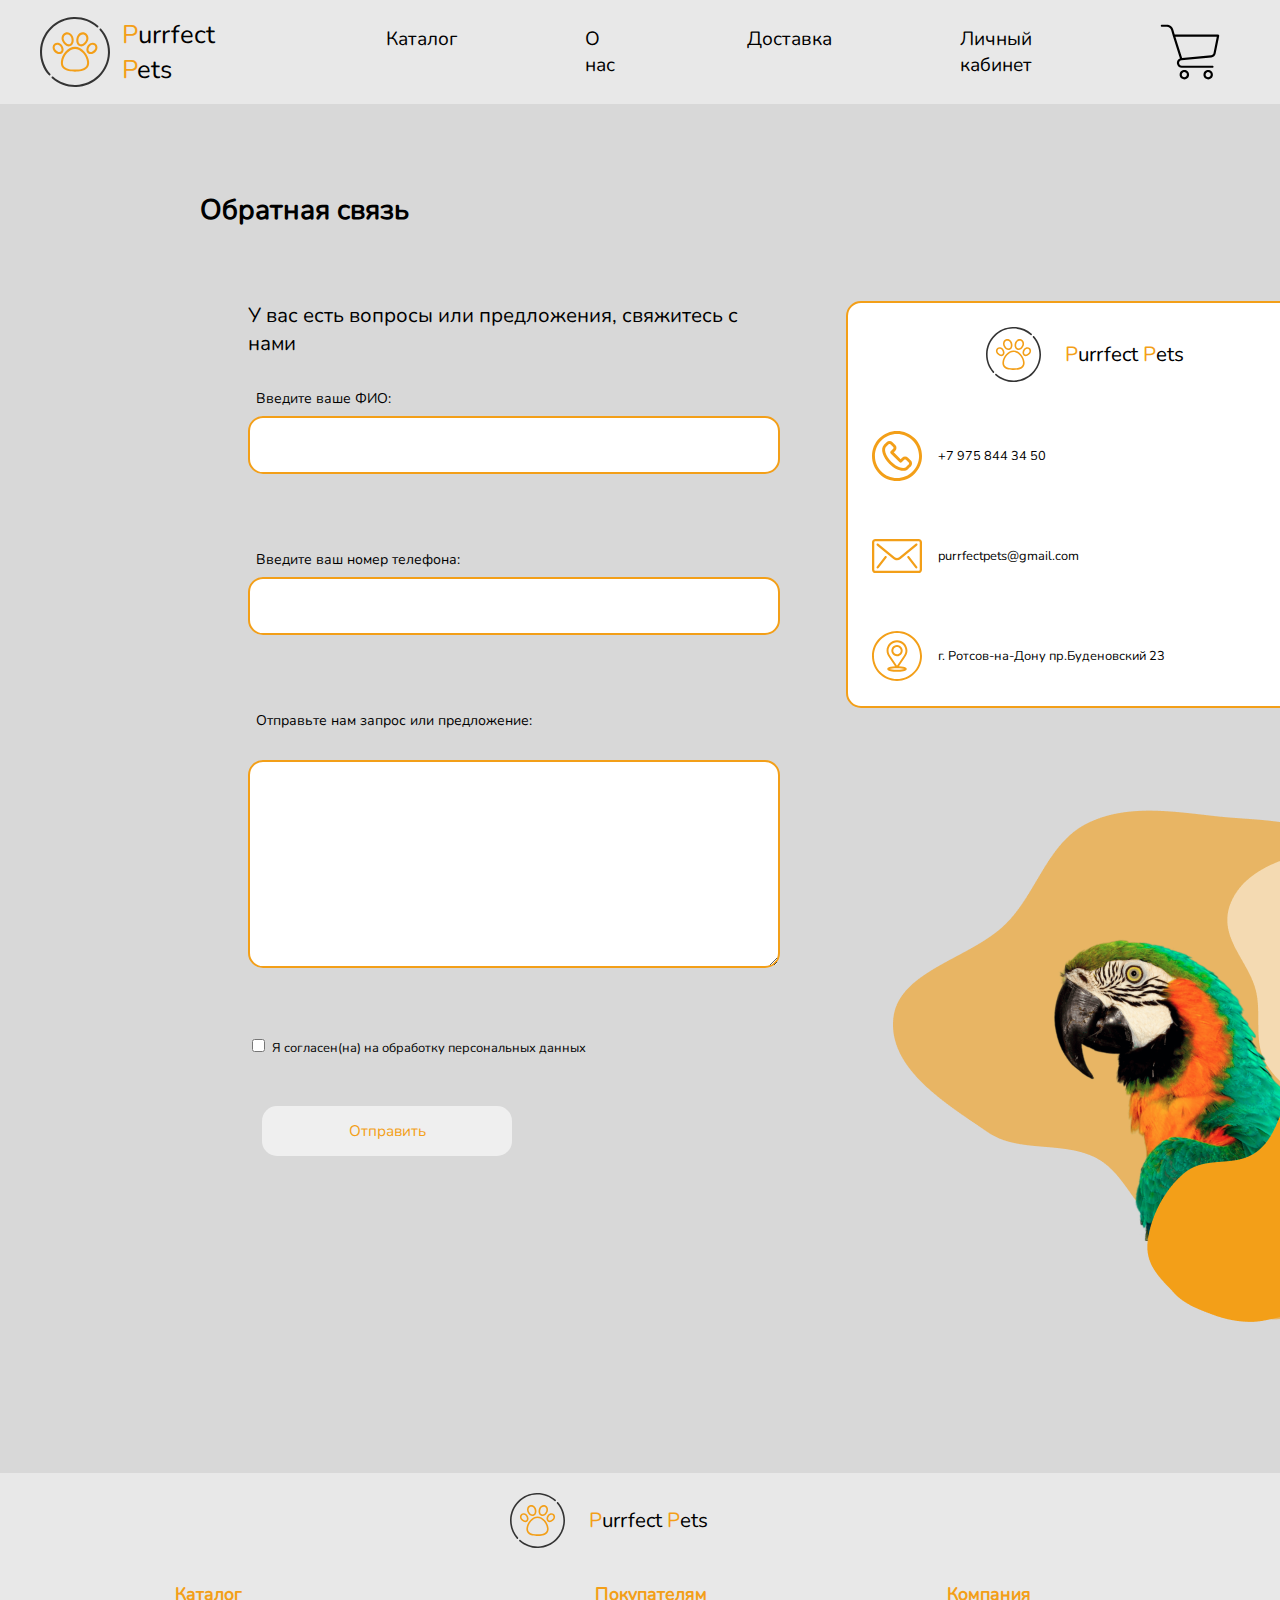
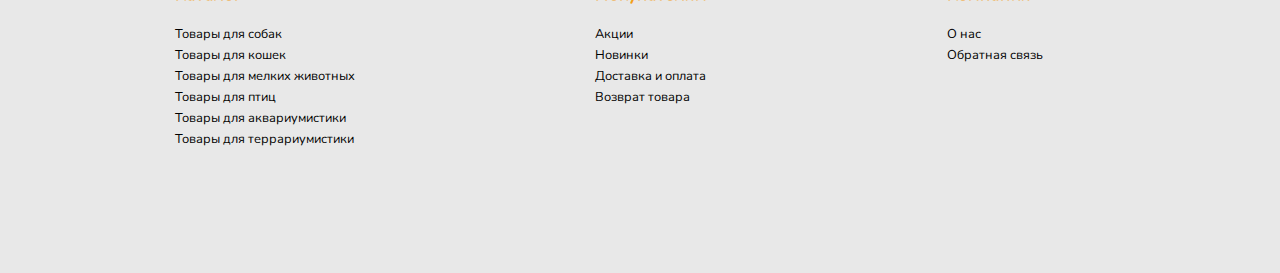
<file: feedback.html>
<!DOCTYPE html>
<html lang="en">
<head>
    <meta charset="UTF-8">
    <meta http-equiv="X-UA-Compatible" content="IE=edge">
    <meta name="viewport" content="width=device-width, initial-scale=1.0">
    <link rel="stylesheet" href="css/header.css">
    <link rel="stylesheet" href="css/feedback.css">
    <link rel="stylesheet" href="css/universal.css">
    <link rel="stylesheet" href="css/footer.css">
    <title>Document</title>
</head>
<body>
    <header>
        <nav id="space_t">
            <div id="logo_t">
                <img src="img/logo.svg">
                <a href="main.html"  class="link_head"><p id="name_t"><span id="letter">P</span>urrfect <span id="letter">P</span>ets</p></a>  
            </div>
            <ul id="row_ul">
                <li id="header_li"><a href="categories.html" class="link_head">Каталог</a></li>
                <li id="header_li"><a href="about.html" class="link_head">О нас</a></li>
                <li id="header_li"><a href="dilivery.html" class="link_head">Доставка</a></li>
                <li id="header_li"><a href="login.php" class="link_head">Личный кабинет</a></li>
            </ul>
            <img src="img/cart.svg" alt="корзина" id="button_purchase">
        </nav>
    </header>
    <main>
       <section class="part_2nd">
            <h1 id="left_align">Обратная связь</h1>
            <div class="row_in_2nd">
                <div class="semi-block">
                    <h3>У вас есть вопросы или предложения, свяжитесь с нами</h3>
                    <form action="#" method="post">
                        <div class="form_flex">
                            <label for="name">Введите ваше ФИО:</label>
                            <input type="text" id="name" name="name" required class="input_corr_1"><br><br>
                        </div>
                        <div class="form_flex">
                            <label for="phone">Введите ваш номер телефона:</label>
                            <input type="tel" id="phone" name="phone" required class="input_corr_1"><br><br>
                        </div>
                        <div class="form_flex">
                            <label for="feedback">Отправьте нам запрос или предложение:</label><br>
                            <textarea id="feedback" name="feedback" rows="5" cols="30"  class="input_corr_2"></textarea><br><br>
                        </div>
                        <div class="">
                            <input type="checkbox" id="consent" name="consent" required>
                            <label for="consent" class="input_corr_3">Я согласен(на) на обработку персональных данных</label><br><br>    
                        </div>
                        <div class="">
                            <input type="submit" value="Отправить" class="input_corr_4">
                        </div>
                    </form>
                </div>
                <div class="semi-block">
                    <div class="visit_card">
                        <div id="logo_balt">
                            <img src="img/logo.svg" id="scale-pic">
                            <p id="name_b"><span id="letter">P</span>urrfect <span id="letter">P</span>ets</p> 
                        </div>
                        <div id="row_foot_3alt">
                            <img src="img/phone.svg">
                            <p id="footer_p">+7 975 844 34 50</p>
                        </div>
                        <div id="row_foot_3alt">
                            <img src="img/mail.svg">
                            <p id="footer_p">purrfectpets@gmail.com</p>
                        </div>
                        <div id="row_foot_3alt">
                            <img src="img/location.svg">
                            <p id="footer_p">г. Ротсов-на-Дону пр.Буденовский 23</p>
                        </div>
                    </div>
                    <div>
                        <img src="img/Group 31.png" alt="">
                    </div>
                </div>
            </div>
       </section>
    </main>
    <footer>
        <div id="space_b">
            <div id="logo_b">
                <img src="img/logo.svg" id="scale-pic">
                <p id="name_b"><span id="letter">P</span>urrfect <span id="letter">P</span>ets</p> 
            </div>
            <div id="row_foot">
                <section id="row_foot_2">
                    <div>
                        <h3 id="name_foot_list">Каталог</h3>
                        <ul id="footer_ul">
                            <li id="footer_li"><a href="">Товары для собак</a></li>
                            <li id="footer_li"><a href="">Товары для кошек</a></li>
                            <li id="footer_li"><a href="">Товары для мелких животных</a></li>
                            <li id="footer_li"><a href="">Товары для птиц</a></li>
                            <li id="footer_li"><a href="">Товары для аквариумистики</a></li>
                            <li id="footer_li"><a href="">Товары для террариумистики</a></li>
                        </ul>
                    </div>
                    <div> 
                        <h3 id="name_foot_list">Покупателям</h3>
                        <ul id="footer_ul">
                            <li id="footer_li"><a href="main.html/#promotion">Акции</a></li>
                            <li id="footer_li"><a href="#promotion">Новинки</a></li>
                            <li id="footer_li"><a href="dilivery.html">Доставка и оплата</a></li>
                            <li id="footer_li"><a href="return.html">Возврат товара</a></li>
                        </ul>
                    </div>
                    <div>
                        <h3 id="name_foot_list">Компания</h3>
                        <ul id="footer_ul">
                            <li id="footer_li"><a href="about.html">О нас</a></li>
                            <li id="footer_li"><a href="feedback.html">Обратная связь</a></li>
                        </ul>
                    </div> 
                </section>
            </div>
        </div>
    </footer>
</body>
</file>
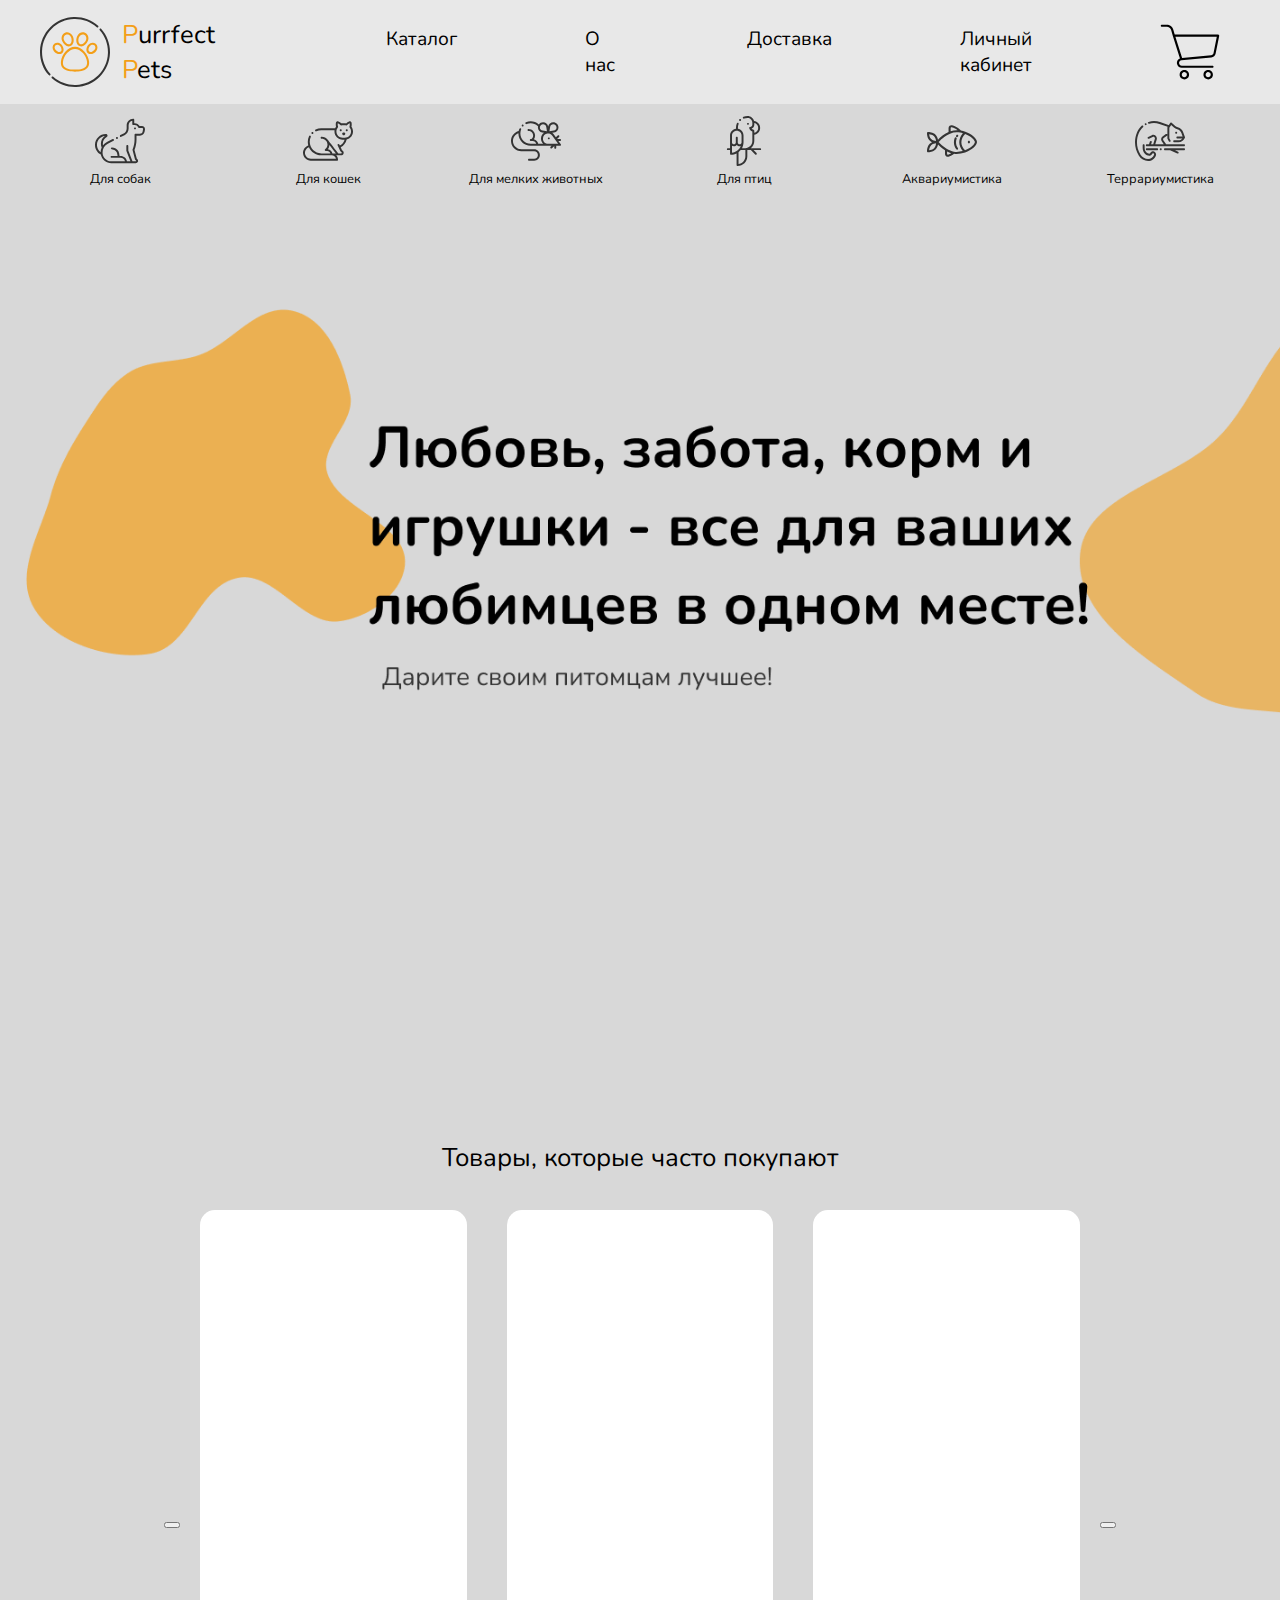
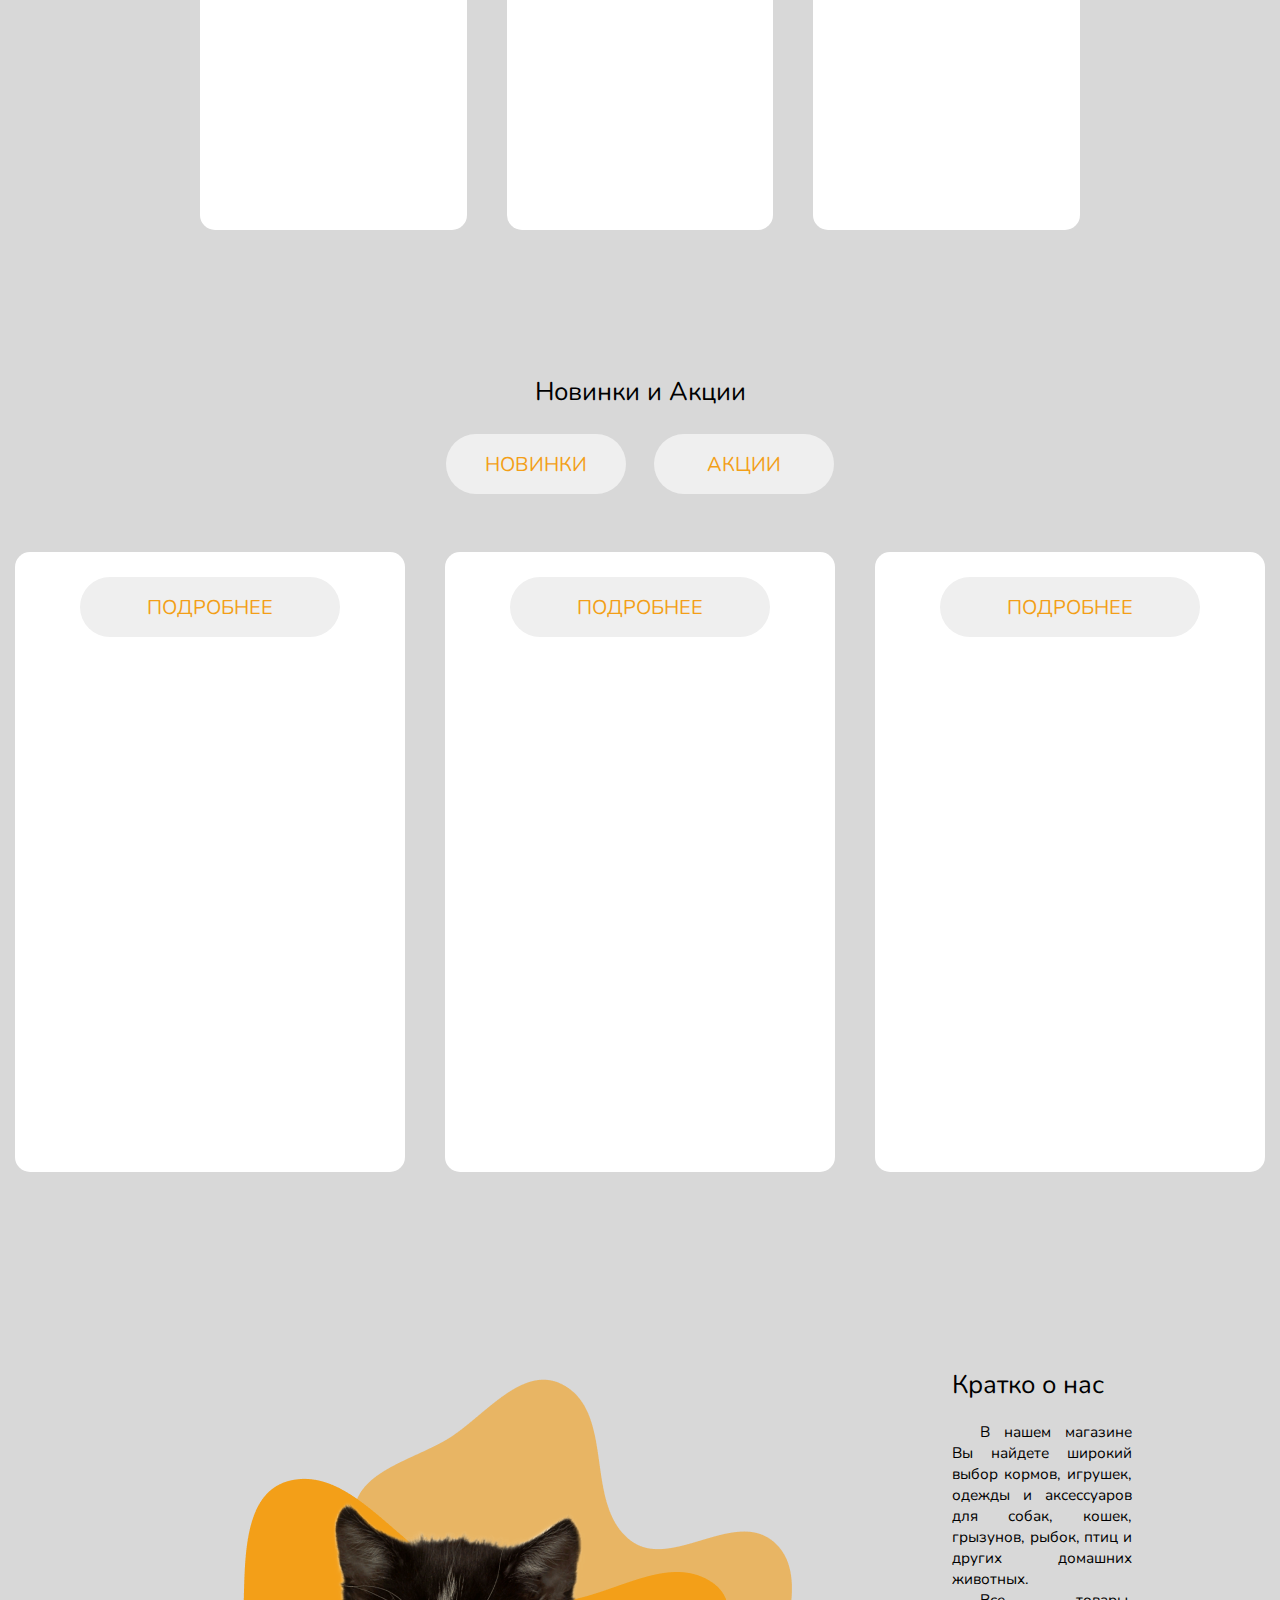
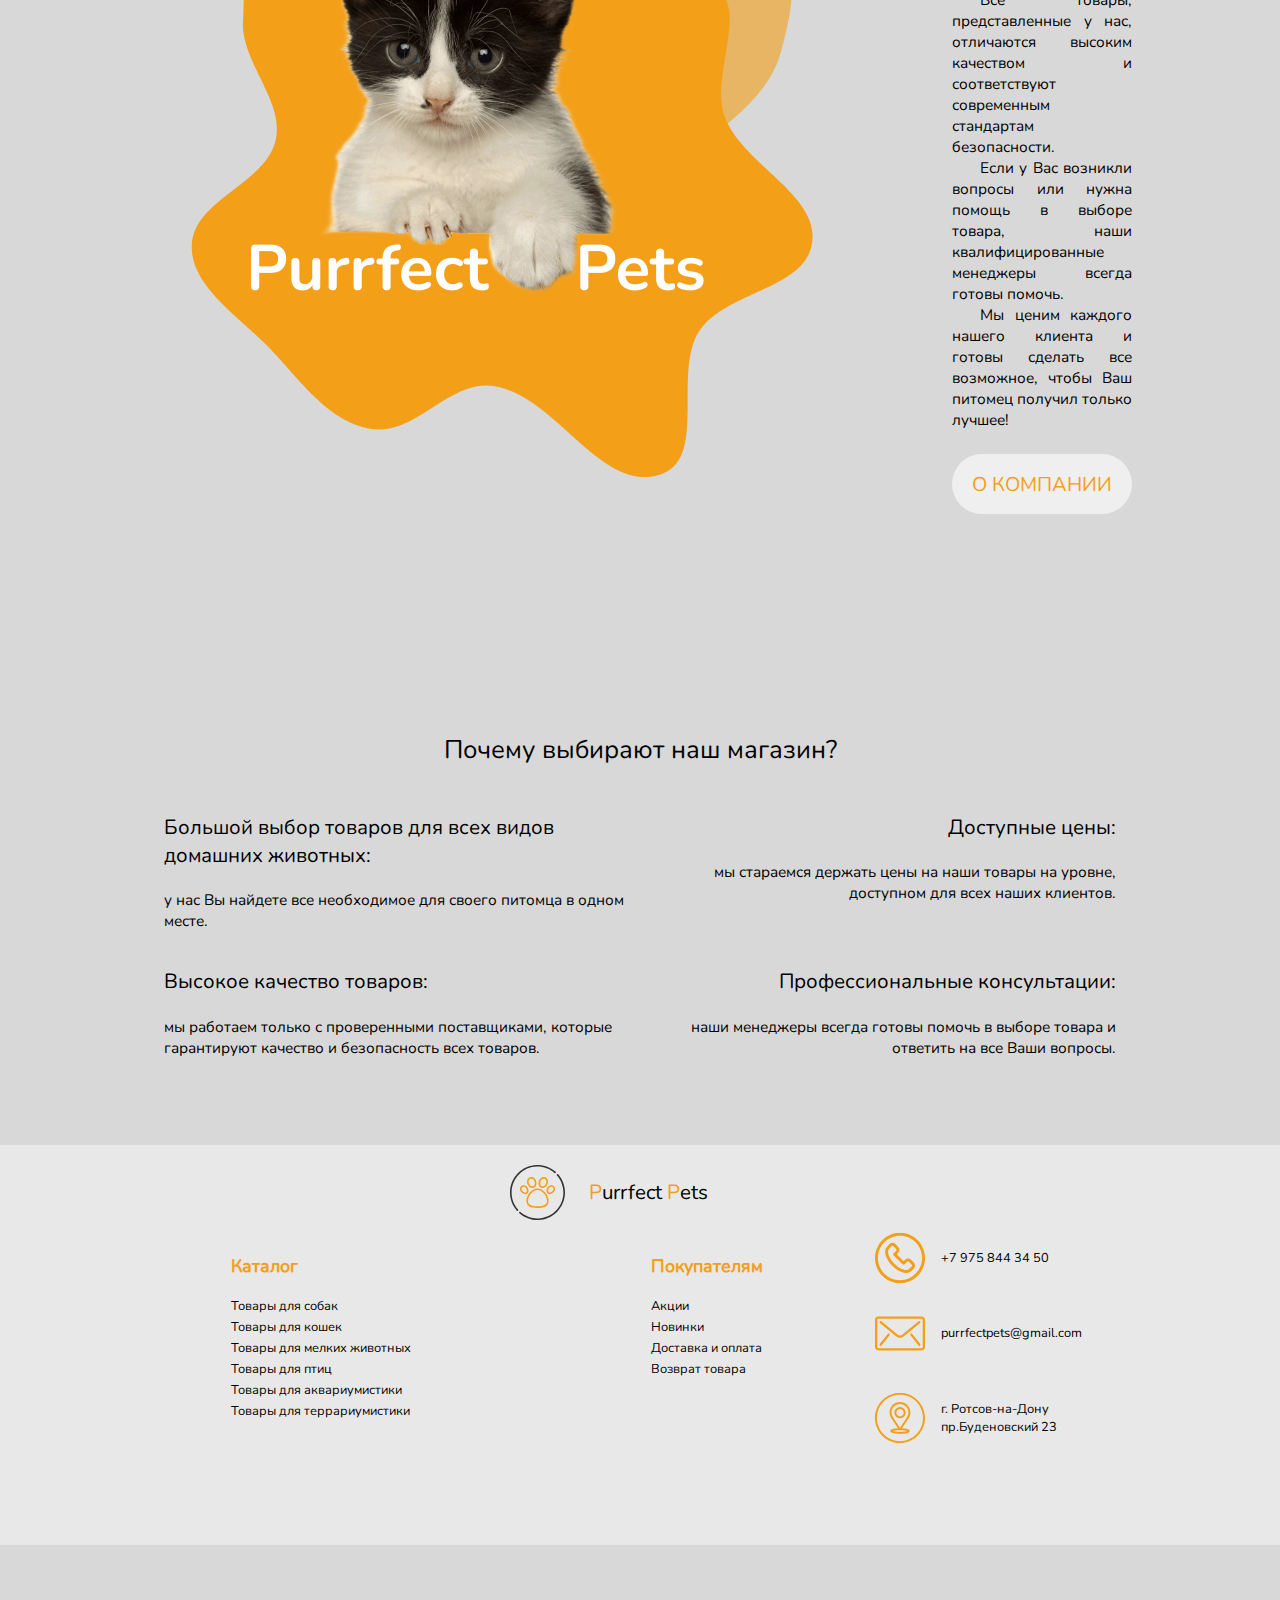
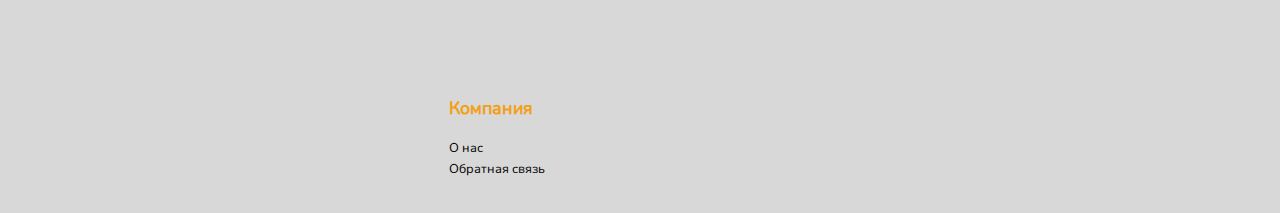
<file: main.html>
<!DOCTYPE html>
<html lang="en">
<head>
    <meta charset="UTF-8">
    <meta http-equiv="X-UA-Compatible" content="IE=edge">
    <meta name="viewport" content="width=device-width, initial-scale=1.0">
    <link rel="stylesheet" href="css/header.css">
    <link rel="stylesheet" href="css/main.css">
    <link rel="stylesheet" href="css/footer.css">
    <title>Document</title>
</head>
<body>
    <header>
        <nav id="space_t">
            <div id="logo_t">
                <img src="img/logo.svg">
                <a href="index.html"  class="link_head"><p id="name_t"><span id="letter">P</span>urrfect <span id="letter">P</span>ets</p></a>  
            </div>
            <ul id="row_ul">
                <li id="header_li"><a href="categories.html" class="link_head">Каталог</a></li>
                <li id="header_li"><a href="about.html" class="link_head">О нас</a></li>
                <li id="header_li"><a href="dilivery.html" class="link_head">Доставка</a></li>
                <li id="header_li"><a href="login.php" class="link_head">Личный кабинет</a></li>
            </ul>
            <img src="img/cart.svg" alt="корзина" id="button_purchase">
        </nav>
    </header>
    <main>
        <section id="nav_catalog">
            <div>
                <img src="img/dog_cat.svg">
                <p>Для собак</p>
            </div>
            <div>
                <img src="img/cat_cat.svg">
                <p>Для кошек</p>
            </div>
            <div>
                <img src="img/mouse_cat.svg">
                <p>Для мелких животных</p>
            </div>
            <div>
                <img src="img/parrot_cat.svg">
                <p>Для птиц</p>
            </div>
            <div>
                <img src="img/fish_cat.svg">
                <p>Аквариумистика</p>
            </div>
            <div>
                <img src="img/chameleon_cat.svg">
                <p>Террариумистика</p>
            </div>
        </section>
        <section id="hello"></section>
        <section class="part">
                <h2  class="name_block">Товары, которые часто покупают</h2>
                <div  class="row_in">
                <div><button class="button_circle"></button></div>
                    <div class="goods"></div>
                    <div class="goods"></div>
                    <div class="goods"></div>
                <div><button class="button_circle"></button></div>
                </div>
        </section class="part">
        <section class="part">
            <h2  class="name_block">Новинки и Акции</h2>
            <div class="part_2nd">
                <div id="posit_but">
                    <button class="button_info" id="new">Новинки</button>
                    <button class="button_info" id="promotion">Акции</button>
                </div>
                <div class="row_in">
                    <div class="goods">
                        <button class="button_info_2">Подробнее</button>
                    </div>
                    <div class="goods">
                        <button class="button_info_2">Подробнее</button>
                    </div>
                    <div class="goods">
                        <button class="button_info_2">Подробнее</button>
                    </div>
                </div>
            </div>
        </section>
        <section class="part">
            <div class="row_in">
                <div>
                    <img src="img/kitty.png" alt="">
                </div>
                <div id="about_flex">
                    <h2 id="name_block_diff">Кратко о нас</h2>
                    <p>В нашем магазине Вы найдете широкий выбор кормов, игрушек, одежды и аксессуаров для собак, кошек, грызунов, рыбок, птиц и других домашних животных. </p>
                    <p>Все товары, представленные у нас, отличаются высоким качеством и соответствуют современным стандартам безопасности.</p>
                    <p>Если у Вас возникли вопросы или нужна помощь в выборе товара, наши квалифицированные менеджеры всегда готовы помочь. </p>
                    <p>Мы ценим каждого нашего клиента и готовы сделать все возможное, чтобы Ваш питомец получил только лучшее!</p>
                    <button class="button_info_3" onclick="location.href='about.html'">О компании</button>
                </div>
            </div>
        </section>
        <section class="part">
            <h2 class="name_block">Почему выбирают наш магазин?</h2>
            <div id="why_flex">
                <div id="top_block">
                    <div class="left_align">
                        <h3>Большой выбор товаров для всех видов домашних животных: </h3>
                        <p>у нас Вы найдете все необходимое для своего питомца в одном месте.</p>
                    </div>
                    <div class="right_align">
                        <h3>Доступные цены: </h3>
                        <p>мы стараемся держать цены на наши товары на уровне, доступном для всех наших клиентов.</p>
                    </div>
                </div>
                <div id="bottom_block">
                    <div class="left_align">
                        <h3>Высокое качество товаров: </h3>
                        <p>мы работаем только с проверенными поставщиками, которые гарантируют качество и безопасность всех товаров.</p>
                    </div>
                    <div class="right_align">
                        <h3>Профессиональные консультации:</h3>
                        <p>наши менеджеры всегда готовы помочь в выборе товара и ответить на все Ваши вопросы.</p>
                    </div>
                </div>
            </div>
        </section>
    </main>
    <footer>
        <div id="space_b">
            <div id="logo_b">
                <img src="img/logo.svg" id="scale-pic">
                <p id="name_b"><span id="letter">P</span>urrfect <span id="letter">P</span>ets</p> 
            </div>
            <div id="row_foot">
                <section id="row_foot_2">
                    <div>
                        <h3 id="name_foot_list">Каталог</h3>
                        <ul id="footer_ul">
                            <li id="footer_li"><a href="">Товары для собак</a></li>
                            <li id="footer_li"><a href="">Товары для кошек</a></li>
                            <li id="footer_li"><a href="">Товары для мелких животных</a></li>
                            <li id="footer_li"><a href="">Товары для птиц</a></li>
                            <li id="footer_li"><a href="">Товары для аквариумистики</a></li>
                            <li id="footer_li"><a href="">Товары для террариумистики</a></li>
                        </ul>
                    </div>
                    <div> 
                        <h3 id="name_foot_list">Покупателям</h3>
                        <ul id="footer_ul">
                            <li id="footer_li"><a href="main.html/#promotion">Акции</a></li>
                            <li id="footer_li"><a href="#promotion">Новинки</a></li>
                            <li id="footer_li"><a href="dilivery.html">Доставка и оплата</a></li>
                            <li id="footer_li"><a href="return.html">Возврат товара</a></li>
                        </ul>
                    </div>
                    <div>
                        <h3 id="name_foot_list">Компания</h3>
                        <ul id="footer_ul">
                            <li id="footer_li"><a href="about.html">О нас</a></li>
                            <li id="footer_li"><a href="feedback.html">Обратная связь</a></li>
                        </ul>
                    </div>  
                </section>
                <aside>
                    <div id="row_foot_3">
                        <img src="img/phone.svg">
                        <p id="footer_p">+7 975 844 34 50</p>
                    </div>
                    <div id="row_foot_3">
                        <img src="img/mail.svg">
                        <p id="footer_p">purrfectpets@gmail.com</p>
                    </div>
                    <div id="row_foot_3">
                        <img src="img/location.svg">
                        <p id="footer_p">г. Ротсов-на-Дону пр.Буденовский 23</p>
                    </div>
                </aside>
            </div>
        </div>
    </footer>
    <script src="js/slider.js"></script>
</body>
</html>
</file>
<file: css/header.css>
@font-face {
    font-family: 'Nunito';
    src: url(/fonts/Nunito-VariableFont_wght.ttf) format("truetype");
    font-style: normal ;
    font-weight: normal;
}
*{
font-family: "Nunito";
}
header {
    display: block;
    min-width: 100vw;
    height: 24px;
    position: fixed;
    left: 0px;
    right: 0px;
    top: 0px;
    background-color: #E8E8E8;
    padding: 40px;
    z-index: 9999;
}

h1{
    font-size: 2.2vw;
    margin-bottom: 24px;
}
h2{
    font-size: 2.0vw;
    margin-bottom: 24px;
}
h3{
    font-size: 1.6vw;
}
h4{
    font-size: 1.4vw;
}
p{
    font-size: 1.2vw;
}


#space_t {
    display: flex;
    justify-content: center;
    gap: 1rem;
    flex-direction: row;
    max-height: 24px;

}

#logo_t {
    display: flex;
    align-items: center;
}
#name_t {
    font-weight: 400;
    font-size: 2vw;
    padding-left: 12px;
    margin: 0px;
}
#letter {
    color: #F39F18;
}
#row_ul {
    display: flex;
    flex-direction: row;
    justify-content: space-between;
    align-self: center;
    flex-shrink: 3;
}
#header_li {
    list-style-type: none;
    padding: 8px 64px;
    font-size: 1.5vw;
}
#button_purchase{
    align-self: center;
    padding-right: 80px;
}

.link_head{
    text-decoration: none;
    transition: 0.5s;
    color: black;
}
.link_head:hover {
    color: #F39F18;
    transition: 0.5s;
}

#burger_ul {
    display: none;
}

#burger_ul_open {
    display: none;
}

@media (min-device-width: 320px) and (max-device-width: 480px) {

    header {
        display: block;
        min-width: 320px;
        max-width: 425px;
        height: 40px;
        position: fixed;
        left: 0;
        right: 0;
        top: 0;
        background-color: #E8E8E8;
        padding: 10px; /* Изменено на 20px */
        z-index: 9999;
    }
    
    h1 {
        font-size: 3vw; /* Изменено на 3vw */
        margin-bottom: 20px; /* Изменено на 20px */
    }
    
    h2 {
        font-size: 2.5vw; /* Изменено на 2.5vw */
        margin-bottom: 20px; /* Изменено на 20px */
    }
    
    h3 {
        font-size: 2vw; /* Изменено на 2vw */
    }
    
    h4 {
        font-size: 1.8vw; /* Изменено на 1.8vw */
    }
    
    p {
        font-size: 1.6vw; /* Изменено на 1.6vw */
    }
    
    #space_t {
        box-sizing: border-box;
        display: flex;
        justify-content: center;
        min-width: 320px;
        max-width: 425px;
        gap: 1rem;
        flex-direction: row;
        max-height: 40px;
        
    }
    
    #logo_t {
        display: flex;
        align-items: center;
    }

    #logo_t img{
        width: 40px;
        height: 40px
    }
    
    #name_t {
        font-weight: 400;
        font-size: 20px; /* Изменено на 2.5vw */
        padding-left: 12px; /* Изменено на 12px */
        margin: 0;
    }
    
    #row_ul {
        display: none;
        flex-direction: column;
        justify-content: space-between;
        align-self: center;
        flex-shrink: 1;
        padding-inline-start: 4px;
    }
    
    #header_li {
        list-style-type: none;
        padding: 2px 8px; /* Изменено на 8px 32px */
        font-size: 2vw; /* Изменено на 2vw */
    }
    
    #button_purchase {
        align-self: center;
        padding-right: 10px; /* Изменено на 40px */
        width: 40px;
        height: 40px;
    }
    
    .link_head {
        text-decoration: none;
        transition: 0.5s;
        color: black;
    }
    
    .link_head:hover {
        color: #F39F18;
        transition: 0.5s;
    }

    #burger_ul {
        display: flex;
        align-self: center;
        width: 25px;
        height: 25px;
        border-radius: 0%;
        cursor: pointer;
        overflow: hidden;
        align-content: space-around;
        flex-wrap: nowrap;
        flex-direction: column;
        justify-content: space-evenly;    
        align-items: center;
    }

    #burger_ul span {
        
        box-sizing: border-box;
        display: block;
        width: 20px;
        height: 1px;
        transform: translate(-0%, -0%);
        background-color: #000000;
        transition: all 0.5s;
    }
    
    
    /* #burger_ul.active span:nth-of-type(1) {
        background-color: rgba(0, 0, 255, 0);
        transition: 0.3s;
    }
    #burger_ul.active span:nth-of-type(2) {
        top: 50%;
        transform: translate(-50%, 0%) rotate(45deg);  
    }
    #burger_ul.active span:nth-of-type(3) {
        top: 50%;
        transform: translate(-50%, 0%) rotate(-45deg); 
    } */
    
    
    #burger_ul_open {
        display: block;
        position: fixed;
        top: 0;
        left: 0;
        width: 60%;
        height: 100%;
        padding: 0px;
        background:  #E8E8E8;
        transform: translateX(-100%);
        transition: 0.5s; 
    }
    #burger_ul_open.active {
        transform: translateX(0);
        padding: 0;
    }
    #burger_ul_open li {
        list-style-type: none;
        font-size: 16px;
    }

    .hover_side {
        display: flex;
        justify-content: center;
        align-items: center;
        width: 100%;
        height: 50px;
        transition: 0.3s;
    }

    .hover_side:hover {
        display: flex;
        justify-content: center;
        align-items: center;
        width: 100%;
        height: 50px;
        background-color: #d6d6d6;
        transition: 0.3s;
    }

    .link_head_side {
        display: flex;
        justify-content: center;
        align-items: center;
        height: 50px;
        width: 200px;
        text-decoration: none;
        transition: 0.1s;
        color: black;
    }
    
    .link_head_side:active{
        display: flex;
        justify-content: center;
        align-items: center;
        height: 50px;
        width: 200px;
        text-decoration: none;
        color: #F39F18;
        transition: 0.1s;
    }
}
</file>
<file: css/categories.css>
@font-face {
    font-family: 'Nunito';
    src: url(/fonts/Nunito-VariableFont_wght.ttf) format("truetype");
    font-style: normal ;
    font-weight: normal;
}
body {
    background-color: #D8D8D8;
    font-family: "Nunito";
    background-image: url('../img/Rectangle1.png');
    margin: 0px;
}
main {
    margin: 36px 10%;
    height: 100%;
    padding-top: 100px;
    display: flex;
    flex-flow: row wrap;
    justify-content: center;
}

.category_block {
    display: flex;
    flex-direction: column;
    align-items: center;
    max-width: 638px;
    max-height: 1000px;
    margin: 20px;
    padding: 36px;
    border: 2px solid #F39F18;
    background-color: white;
    border-radius: 15px;
}
.svg-redact{
    width: 100px;
    height: 100px;
    margin: 24px;
    fill: #F39F18
}

.category_block h2 {
    font-style: normal;
    font-weight: 400;
    font-size: 2.0vw;
}

.category_block ul {
    padding: 24px;
    list-style-type: none;
}
.category_block li {
    font-size: 1.2vw;
    line-height: 2vw;
}
.list {
    display: flex;
    flex-direction: row;
    padding-left: 36px;
}


.head_part {
    box-sizing: border-box;
    display: flex;
    justify-content: space-around;
    align-items: center;
    width: 600px;
    height: 20%;
    border-radius: 15px;
    /* padding: 30px; */
}
.name_part {
    display: flex;
    align-items: center;
    margin: 24px;
    width: 60%;
    height: 73%;
}
.body_part {
    box-sizing: border-box;
    width: 680px;
    height:80%;
    border-radius: 15px;
    /* padding: 30px; */
}

.body_part li a {
    text-decoration: none;
    color: black;
}
.body_part li a:hover {
    text-decoration: none;
    color: #F39F18;
}

#hor_scroll {
    display: flex;
    flex-flow: row wrap;
    justify-content: center;
}

@media (min-device-width: 320px) and (max-device-width: 480px) {

    body {
        background-image: url('../img/Rectangle1.png');
        background-color: #D8D8D8;
        font-family: "Nunito";
        margin: 0;
    }
    main {
        margin: 4%;
        height: 100%;
        padding-top: 60px;
        display: flex;
        flex-flow: row wrap;
        justify-content: center;
    }
    .category_block {
        display: flex;
        flex-direction: column;
        align-items: center;
        max-width: 250px;
        height: 300px;
        margin: 0;
        margin-right: 20px;
        margin-left: 2px;
        padding: 18px;
        border: 2px solid #F39F18;
        background-color: rgba(255, 255, 255, 0.295);
        border-radius: 8px;
    }
    .svg-redact{
        width: 48px;
        height: 48px;
        margin: 8px;
        fill: #F39F18
    }
    
    .category_block h2 {
        font-style: normal;
        font-weight: 300;
        font-size: 16px;
    }
    
    .category_block ul {
        padding: 12px;
        list-style-type: none;
    }
    .category_block li {
        font-size: 12px;
        line-height: 24px;
        text-decoration: none;
        color: black;
    }
    .list {
        display: flex;
        flex-direction: row;
        padding-left: 0px;
    }
    
    
    .head_part {
        box-sizing: border-box;
        display: flex;
        justify-content: space-around;
        align-items: center;
        width: 250px;
        height: 14%;
    }
    .name_part {
        display: flex;
        align-items: center;
        margin: 18px;
        width: 60%;
        height: 73%;
    }
    .body_part {
        box-sizing: border-box;
        width: 250px;
        height: 80%;
        border-radius: 8px;
    }

    .body_part li a {
        font-size: 12px;
        line-height: 24px;
        text-decoration: none;
        color: black;
    }
    .body_part li a:hover {
        text-decoration: none;
        color: #F39F18;
    }

    #hor_scroll {
        display: flex;
        flex-direction: row;
        flex-flow: row nowrap;
        justify-content: normal;
        overflow-x: scroll;
        padding: 0px;
        -ms-overflow-style: none;
        scrollbar-width: none;
    }

    #hor_scroll::-webkit-scrollbar {
        width: 0;
        height: 0;
    }

}
</file>
<file: css/footer.css>
@font-face {
    font-family: 'Nunito';
    src: url(/fonts/Nunito-VariableFont_wght.ttf) format("truetype");
    font-style: normal ;
    font-weight: normal;
}

body {
    margin: 0px;
}
footer{
    display: block;
    flex: 0 0 auto;
    box-sizing: border-box;
    width: 100vw;
    height: 400px;
    position: relative;
    left: 0px;
    bottom: 0px;
    background-color: #E8E8E8;
    padding: 20px;
}

#space_b{
    display: flex;
    align-items: center;
    flex-direction: column;
    width: 95%;
    height: 32px;
}

#logo_b {
    display: flex;
    align-items: center;
}
#scale-pic {
    width: 55px;
    height: 55px;
}
#name_b {
    font-weight: 400;
    font-size: 1.6vw;
    padding-left: 24px;
    margin: 0px;
}
#row_foot {
    display: flex;
    width: 83%;
    flex-direction: row;
    justify-content: space-between;
}
#row_foot_2 {
    display: flex;
    flex-basis: 100vw;
    gap: 15rem;
    padding: 16px;
    flex-direction: row;
    justify-content: center;
    align-content: center;
    flex-wrap: wrap;
}
#row_foot_3 {
    display: flex;
    justify-content: flex-start;
}
#name_foot_list {
    color: #F39F18;
    font-size: 1.4vw;
}
#footer_ul {
    padding: 0px;
    color: #343434;
}
#footer_li {
    list-style-type: none;
    font-size: 1vw;
    line-height: 1.65vw;
    
}
#footer_li a {
    text-decoration: none;
    color: black;
}
#footer_li a:hover {
    text-decoration: none;
    color: #F39F18;
}
#footer_p {
    align-self: center;
    padding: 16px;
    font-size: 1vw;
}

@media (min-device-width: 320px) and (max-device-width: 480px) {
    
    body {
        margin: 0px;
    }

    footer{
        display: block; 
        height: 300px;
        position: relative;
        left: 0px;
        bottom: 0px;
        background-color: #E8E8E8;
        
    }

    #space_b{
        display: flex;
        align-items: center;
        flex-direction: column;
        width: 100%;
        height: 48px;
    }

    #row_foot {
        display: flex;
        flex-direction: row;
        justify-content: space-between;
    }

    #dispnone {
        display: none;
    }
    #row_foot_2 {
        display: flex;
        gap: 0rem;
        padding: 32px 0px;
        flex-direction: row;
        justify-content: center;
        align-content: center;
        flex-wrap: wrap;
    }

    #logo_b {
        display: flex;
        align-items: center;
    }

    #scale-pic {
        width: 48px;
        height: px;
    }

    #name_b {
        font-weight: 400;
        font-size: 24px;
        padding-left: 12px;
        margin: 0px;
    }

    #row_foot_3 {
        width: 250px;
        height: 40px;
        display: flex;
        justify-content:space-around;
    }
    #row_foot_3 img {
        align-self: center;
        padding: 12px;
        width: 30px;
        height: 30px;
    }

    #footer_p {
        text-align: center;
        display: block;
        width: 150px;
        align-self: center;
        font-size: 12px;
        padding: 0px;
    }

}
</file>
<file: css/feedback.css>
.semi-block {
    max-width: 550px;
    max-height: 1100px;
    margin: 24px;
}
.part_2nd h3 {
    margin: 24px;
    font-weight: normal;
    text-align: left;
} 
#left_align {
    text-align: left;
}
.form_flex {
    display: flex;
    flex-direction: column;
    margin: 0px;
}
.form_flex label {
    font-size: 1.1vw;
    margin: 8px;
}

.row_in_feedback {
    display: flex;
    flex-direction: row;
    justify-content: space-between;
    align-items: flex-start;
}
.row_in_feedback div{
    margin: 24px;
}

#h3_id {
    font-size: 1.5vw
}

.input_corr_1 {
    border: 2px solid #F39F18;
    border-radius: 15px;
    padding: 2px 14px;
    width: 500px;
    height: 50px;
    color: #000000;
    font-family: "Nunito";
    font-size: 1.2vw;
}
.input_corr_2 {
    border: 2px solid #F39F18;
    border-radius: 15px;
    padding: 2px 14px;
    width: 500px;
    height: 200px;
    color: #000000;
    font-family: "Nunito";
    font-size: 1.2vw;

}
.input_corr_3 {
    width: 500px;
    height: 200px;
    font-size: 1.0vw;
}
.input_corr_4 {
    margin: 2px 14px;
    border: none;
    border-radius: 15px;
    width: 250px;
    height: 50px;
    font-size: 1.2vw;
    color: #F39F18;
}

.input_corr_4:hover {
    transition: 1s;
    border: 3px solid #FFFFFF;
    color: #FFFFFF;
    background-color: #F39F18;
}

.visit_card {
    border: 2px solid #F39F18;
    border-radius: 15px;
    background-color: white;
    width: 510px;
    max-height: 450px;
}

.visit_card p {
    margin: 0px
}

#row_foot_3alt {
    display: flex;
    justify-content: flex-start;
    margin: 0px 24px;
}

#logo_balt {
    display: flex;
    align-items: center;
    justify-content: center;
}

@media (min-device-width: 320px) and (max-device-width: 480px) {

    .semi-block {
        min-width: 320px;
        max-width: 425px;
        max-height: 1100px;
        margin: 12px;
    }

    .semi-block:nth-of-type(2) {
        display: none;
        max-width: 550px;
        max-height: 1100px;
        margin: 12px;
    }

    .part_2nd h3 {
        font-size: 14px;
        margin:8px 28px;
        font-weight: normal;
        text-align: left;
    } 
    #left_align {
        text-align: center;
    }
    .form_flex {
        display: flex;
        flex-direction: column;
        margin: 0px;
    }
    .form_flex:nth-of-type(1) {
        height: 60px;
    }
    .form_flex:nth-of-type(2)  {
        height: 60px;
    }

    .form_flex label {
        font-size: 12px;
        margin: 8px;
    }
    
    #h3_id {
        font-size: 14px;
    }
    
    
    
    .input_corr_1 {
        box-sizing: border-box;
        border: 2px solid #F39F18;
        border-radius: 8px;
        padding: 4px 14px;
        width: 270px;
        height: 36ypx;
        color: #000000;
        font-family: "Nunito";
        font-size: 12px;
    }
    .input_corr_2 {
        box-sizing: border-box;
        border: 2px solid #F39F18;
        border-radius: 8px;
        padding: 2px 14px;
        width: 270px;
        height: 80px;
        color: #000000;
        font-family: "Nunito";
        font-size: 12px;
    
    }
    .input_corr_3 {
        width: 500px;
        height: 200px;
        font-size: 12px;
    }
    .input_corr_4 {
        margin: 2px 72px;
        border: none;
        border-radius: 15px;
        width: 120px;
        height: 40px;
        font-size: 16px;
        color: #F39F18;
    }
    
    .input_corr_4:hover {
        transition: 1s;
        border: 3px solid #FFFFFF;
        color: #FFFFFF;
        background-color: #F39F18;
    }
    
    .visit_card {
        border: 2px solid #F39F18;
        border-radius: 15px;
        background-color: white;
        width: 510px;
        max-height: 450px;
    }

    .row_in_feedback div{
        margin: 12px 24px;
    }

    .row_in_feedback {
        display: flex;
        flex-direction: row;
        justify-content: space-around;
        align-items: flex-start;
    }
    
    #logo_balt {
        display: flex;
        align-items: center;
        justify-content: center;
    }

    #mobile_form {
        margin: 12px 28px;
        text-align: center;
    }

}
</file>
<file: css/universal.css>
body {
    background-color: #D8D8D8;
    font-family: "Nunito";
    margin: 0px;
}
main {
    margin: 0px 10%;
    height: 100%;
    padding-top: 100px;
}

.part_2nd {
   
    margin: 36px;
    padding: 36px;

    box-sizing: border-box;
}
.part_2nd p {
    font-size: 1.2vw;
    text-align: justify;
    padding: 0px 36px;
} 
.part_2nd h1 {
    text-align: center;
} 

.row_in_2nd {
    display: flex;
    flex-direction: row;
    justify-content: space-around;
    align-items: flex-start;
}
.row_in_2nd div{
    margin: 24px;
}
.row_in_left {
    display: flex;
    flex-direction: row;
    justify-content: flex-start;
    align-items: flex-start;
}
#row_foot_3alt {
    height: 100px;
}

#row_foot_3alt img {
    width: 50px;
    height: 50px;
    align-self: center;
}

.img_pay {
    padding: 18px;
    width: 150px;
    height: 95px;
}
.img_animal1 {
    width: 750px;
    height: 500px;
    border-radius: 15px;
    margin: 24px;
}
.float_text_l {
    float: left;
}
.float_text_r {
    float: right;
}
.figure_img_1 {
    position: relative;
    top: 40px;
    right: -100px;
    width: 60%; 
    margin: -120px;
    z-index: -1;
}
.figure_img_2 {
    position: relative;
    top: 40px;
    left: -100px;
    width: 60%; 
    margin: -200px -100px;
    z-index: -1;
}

.a_feedback {
    display: block;
    text-align: center;
    color: #F39F18;
    margin: 24px;
    font-size: 1.2vw;
    text-decoration: none;
}
.p_center {
    text-align: center;
    margin: 44px;
    font-size: 1.2vw;
}
.yellow_col {
    color: #F39F18;
}

#color_green {
    color: #00bf06;
}
#color_green:hover {
    color: #ffffff;
}
#color_red {
    color: #ff0000;   
}
#color_red:hover {
    color: #ffffff;
}
#color_standart {
    color: #000000;
    text-decoration: none;
}
#color_standart:hover {
    color: #ffffff;
    text-decoration: none;
}

.input_corr_5 {
    border: 2px solid #F39F18;
    border-radius: 15px;
    padding: 2px 14px;
    width: 1250px;
    height: 50px;
    color: #000000;
    font-family: "Nunito";
    font-size: 1.2vw;
}
.row_in_3rd {
    display: flex;
    flex-direction: row;
    justify-content: flex-start;
    align-items: flex-start;
}
.row_in_3rd div{
    margin: 24px;
}

@media (min-device-width: 320px) and (max-device-width: 480px) {

    body {
        background-color: #D8D8D8;
        font-family: "Nunito";
        margin: 0px;
        min-width: 320px;
        max-width: 425px;
    }
    main {
        margin: 0px 5%;
        height: 100%;
        padding-top: 60px;
    }
    .part_2nd_about_mobile {
        margin: 4px;
        padding: 4px;
        box-sizing: border-box;
    }


    .figure_img_2_about_mobile {
        display: none;
    }

    .figure_img_1_about_mobile {
        display: none;
    }
    
    .part_2nd_about_mobile p {
        font-size: 12px;
    }

    .part_2nd_about_mobile span {
        font-size: 12px;
    }
    .part_2nd p {
        font-size: 12px;
        text-align: justify;
        padding: 0px 0px;
    } 

    main h1 {
        font-size: 20px;
    }

    .row_in_2nd {
        display: flex;
        flex-direction: column;
        justify-content: space-around;
        align-items: flex-start;
    }

    .row_in_2nd div{
        margin: 4px;
    }

    .img_animal1 {
        width: 750px;
        height: 500px;
        border-radius: 15px;
        margin: 0px;
    }
    .a_feedback {
        display: block;
        text-align: center;
        color: #F39F18;
        margin: 24px;
        font-size: 14px;
        text-decoration: none;
    }
}
</file>
<file: css/main.css>
@font-face {
    font-family: 'Nunito';
    src: url(/fonts/Nunito-VariableFont_wght.ttf) format("truetype");
    font-style: normal ;
    font-weight: normal;
}
body {
    background-color: #D8D8D8;
    font-family: "Nunito";
    margin: 0px;
}
main {
    /* margin: 0px 10%; */
    height: 100%;
    padding-top: 100px;
}

#nav_catalog {
    /* width: 100%; */
    height: 70px;
    padding: 16px;
    flex-basis: 1400px;
    display: flex;
    justify-content: center;
}
#nav_catalog div {
    display: flex;
    flex-direction: column;
    align-items: center;
    width: 280px;

    position: relative;
}
#nav_catalog div:hover ul {
    display: block;
}

#nav_catalog div img{
    max-width: 50px;
    max-height: 50px;
    cursor: pointer;
}
#nav_catalog div p {
    line-height: 0px;
    font-size: 1vw;
}

#nav_catalog ul {
    display: none;
    position: absolute;
    top: 104%;
    background-color: #e8e8e8de;
    border-radius: 15px;
    list-style-type: none;
    justify-content: center;
    flex-direction: column;
    align-items: center;
}

#nav_catalog ul li {
    padding: 8px 12px;
    font-size: 1vw;

}
#nav_catalog ul li a {
    text-decoration: none; 
    color: #000000;
}

#nav_catalog ul li a:hover {
    color: #F39F18;
    transition: 0.3s;
}

#hello{
    display: flex;
    justify-content: center;
    background-color: #D8D8D8;
    background-size: cover;
    margin: 0 auto;
    max-width: 2100px;
    height: 840px;
    transition:1s all;
}


.part {
    /* width: 100%; */
    max-height: 2000px;
    margin: 36px 10%;
    padding: 36px;
    /* border: 1px dotted black; */
    box-sizing: border-box;
}
.part_2nd {
    display: flex;
    flex-direction: column;
    align-items: center;
}
.goods {
    display: flex;
    justify-content: center;
    width: 370px;
    height: 600px;
    padding: 10px;
    margin: 10px 20px;
    border-radius: 15px;
    background-color: #FFFFFF;
    overflow: hidden;
}
.goodsinner{
    display: flex; 
    text-align: center;
    justify-content: space-between;
    flex-direction: column;
}
.goodsinner p, h4 {
    margin: 10px;
}

.goodsinner img { 
    width: 350px;
    height: 340px;
}

.name_block {
    text-align: center;
    font-style: normal;
    font-weight: 400;
    font-size: 2vw;
    margin: 2.0vw;
}
#name_block_diff{
    font-style: normal;
    font-weight: 400;
    font-size: 2vw;
    line-height: 2.0vw;
}
.row_in {
    display: flex;
    flex-direction: row;
    justify-content: center;
    align-items: center;
}
.row_ins {
    display: flex;
    flex-direction: row;
    justify-content: center;
    align-items: center;
}

#about_flex {
    display: flex;
    justify-content: flex-start;
    flex-direction: column;
    margin: 60px;
}
#about_flex p {
    font-size: 1.2vw;
    text-indent: 28px;
    text-align: justify;
    margin: 0px;
}

#why_flex {
    display: flex;
    flex-direction: column;
}
#why_flex h3 {
    font-size: 1.6vw;
    font-weight: normal;
}
#why_flex p {
    font-size: 1.2vw;
}




.button_info {
    border: none;
    width: 180px;
    height: 60px;
    border-radius: 30px;
    font-size: 20px;
    margin: 0px 12px 48px 12px;
    text-transform: uppercase;
    color: #F39F18;
}
.button_info:hover {
    transition: 1s;
    border: 3px solid #FFFFFF;
    color: #FFFFFF;
    background-color: #F39F18;
}

.button_info_mobile {
    display: none;
}

.button_info_2 {
    border: none;
    width: 260px;
    height: 60px;
    border-radius: 30px;
    font-size: 20px;
    text-transform: uppercase;
    color: #F39F18;
    margin-top: 15px;
    margin-bottom: 10px;
}
.button_info_2:hover {
    transition: 1s;
    border: 2px solid #FFFFFF;
    color: #FFFFFF;
    background-color: #F39F18;

}

.button_info_3 {
    border: none;
    width: 180px;
    height: 60px;
    margin: 24px 0px;
    border-radius: 30px;
    font-size: 20px;
    text-transform: uppercase;
    color: #F39F18;
}
.button_info_3:hover {
    transition: 1s;
    border: 2px solid #FFFFFF;
    color: #FFFFFF;
    background-color: #F39F18;

}


#top_block {
    display: flex;
    justify-content: space-between;
}
#bottom_block {
    display: flex;
    justify-content: space-between;
}
.right_align {
    text-align: right;
    max-width: 50%;
}
.left_align {
    text-align: left;
    max-width: 50%;
}
.poop{
    background-color: #F39F18;
    color: #FFFFFF;
}

@media (min-device-width: 320px) and (max-device-width: 480px) {

    @font-face {
        font-family: 'Nunito';
        src: url(/fonts/Nunito-VariableFont_wght.ttf) format("truetype");
        font-style: normal ;
        font-weight: normal;
    }
    
    body {
        background-color: #D8D8D8;
        font-family: "Nunito";
        margin: 0;
    }
    
    main {
        width: 100%;
        height: 100%;
        padding-top: 100px;
    }
    
    #nav_catalog {
        height: 70px;
        padding: 10px;
        flex-basis: 100%;
        display: flex;
        justify-content: center;
        margin-top: -40px;
    }
    
    #nav_catalog div {
        display: flex;
        flex-direction: column;
        align-items: center;
        width: 100%;
        position: relative;
    }
    
    #nav_catalog div:hover ul {
        display: block;
        margin-top: -36px;
    }
    
    #nav_catalog div img {
        max-width: 36px;
        max-height: 36px;
        cursor: pointer;
    }
    
    #nav_catalog div p {
        display: none;
    }
    
    #nav_catalog ul {
        display: none;
        position: absolute;
        top: 110%;
        background-color: #e8e8e8de;
        border-radius: 8px;
        list-style-type: none;
        justify-content: center;
        flex-direction: column;
        align-items: center;
        padding-inline-start: 3px;
    }
    
    #nav_catalog ul li {
        padding: 4px 2px;
        font-size: 8px;
        line-height: 8px;
    }
    
    #nav_catalog ul li a {
        text-decoration: none; 
        color: #000000;
    }
    
    #nav_catalog ul li a:hover {
        color: #F39F18;
        transition: 0.3s;
    }
    
    #hello {
        justify-content: center;
        background-color: #D8D8D8;
        height: 150px;
        margin: 0 auto;
        max-width: 100%;
        transition: 1s all;
    }
    
    .part {
        display: flex;
        justify-content: center;
        flex-direction: column;
        max-height: 2000px;
        margin: 8px 5%;
        padding: 8px;
        box-sizing: border-box;
    }
    
    .part_2nd {
        display: flex;
        flex-direction: column;
        align-items: center;
    }
    
    .goods {
        display: flex;
        justify-content: center;
        width: 35%;
        height: 250px;
        padding: 10px;
        margin: 8px 10px;
        border-radius: 8px;
        background-color: #ececec;
        overflow: hidden;
    }
    
    .goodsinner {
        display: flex; 
        text-align: center;
        justify-content: space-between;
        flex-direction: column;
        width: 100%;
        height: 100%;
    }
    
    .goodsinner p,
    h4 {
        margin: 4px;
    }
    .goodsinner p{
        font-size: 10px;
    }
    .goodsinner h4 {
        font-size: 10px;
    }
    
    .goodsinner img { 
        width: 100%;
        height: auto;
    }
    
    .button_info_2 {
        display: none;
    }

    .button_info_mobile {
        display: inline-flex;
        border: none;
        width: 60px;
        height: 18px;
        border-radius: 6px;
        font-size: 8px;
        text-transform: uppercase;
        color: #F39F18;
        margin-top: 15px;
        margin-bottom: 10px;
    }
    .button_info_mobile:hover {
        transition: 1s;
        border: 2px solid #FFFFFF;
        color: #FFFFFF;
        background-color: #F39F18;
    
    }

    .name_block {
        text-align: center;
        font-style: normal;
        font-weight: 400;
        font-size: 18px;
        margin: 16px;
    }
    
    #name_block_diff {
        text-align: center;
        font-style: normal;
        font-weight: 400;
        font-size: 18px;
        line-height: 12px;
    }

    .row_in {
        display: flex;
        flex-direction: row;
        flex-wrap: wrap;
        justify-content: center;
        width: 110%;
        margin-top: -10px;
    }
    .row_ins {
        display: flex;
        flex-direction: row;
        justify-content: center;
        align-items: center;
    }
    .row_img{
        display: none;
    }
    
    #about_flex {
        display: flex;
        width: 100%;
        justify-content: flex-start;
        flex-direction: column;
        margin: 12px;
    }
    #about_flex p {
        font-size: 12px;
        text-indent: 8px;
        text-align: justify;
        margin: 0px;
    }

    .button_info_3 {
        align-self: center;
        border: none;
        width: 150px;
        height: 36px;
        margin: 24px 20%;
        border-radius: 15px;
        font-size: 14px;
        text-transform: uppercase;
        color: #F39F18;
    }
    .button_info_3:hover {
        transition: 1s;
        border: 2px solid #FFFFFF;
        color: #FFFFFF;
        background-color: #F39F18;
    }

    #why_flex {
        display: flex;
        flex-direction: column;
    }
    #why_flex h3 {
        font-size: 12px;
        font-weight: normal;
    }
    #why_flex p {
        font-size: 10px;
    }
    .right_align {
        text-align: right;
        max-width: 48%;
    }
    .left_align {
        text-align: left;
        max-width: 48%;
    }

}
</file>
